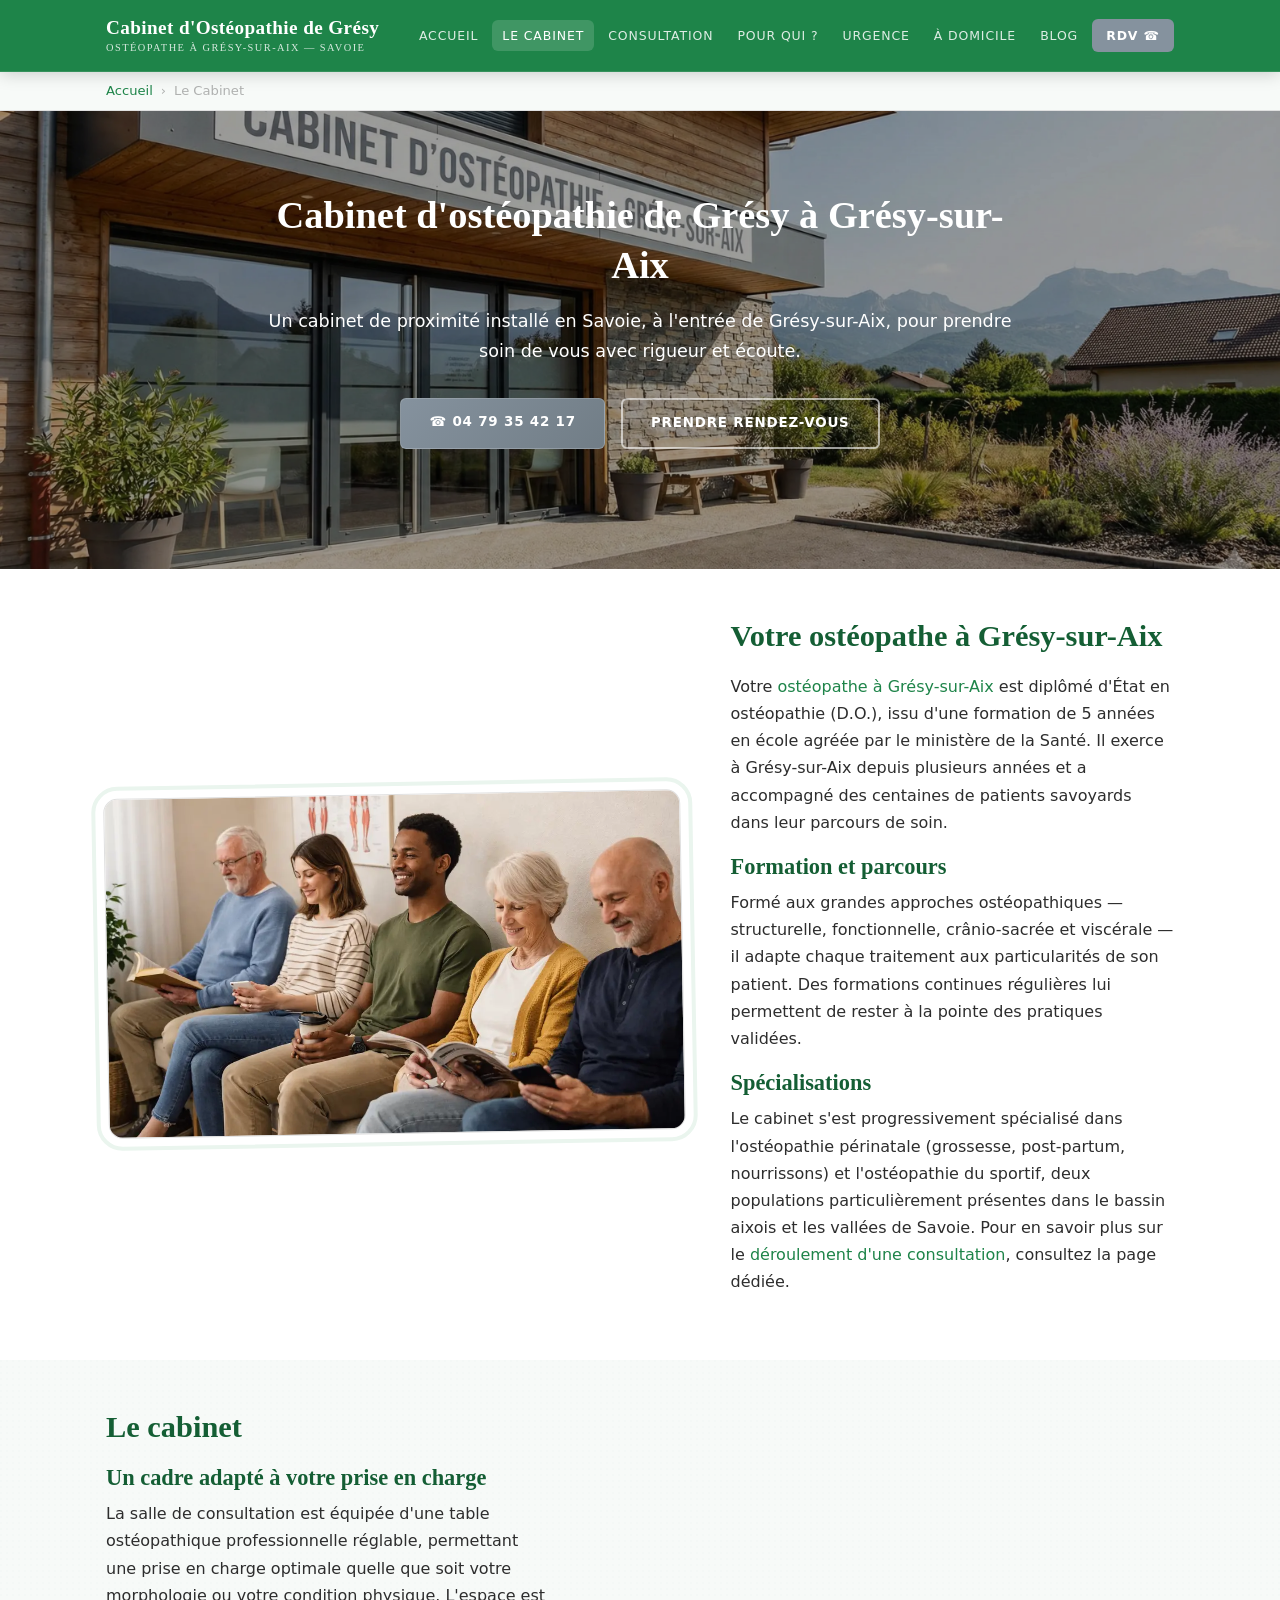
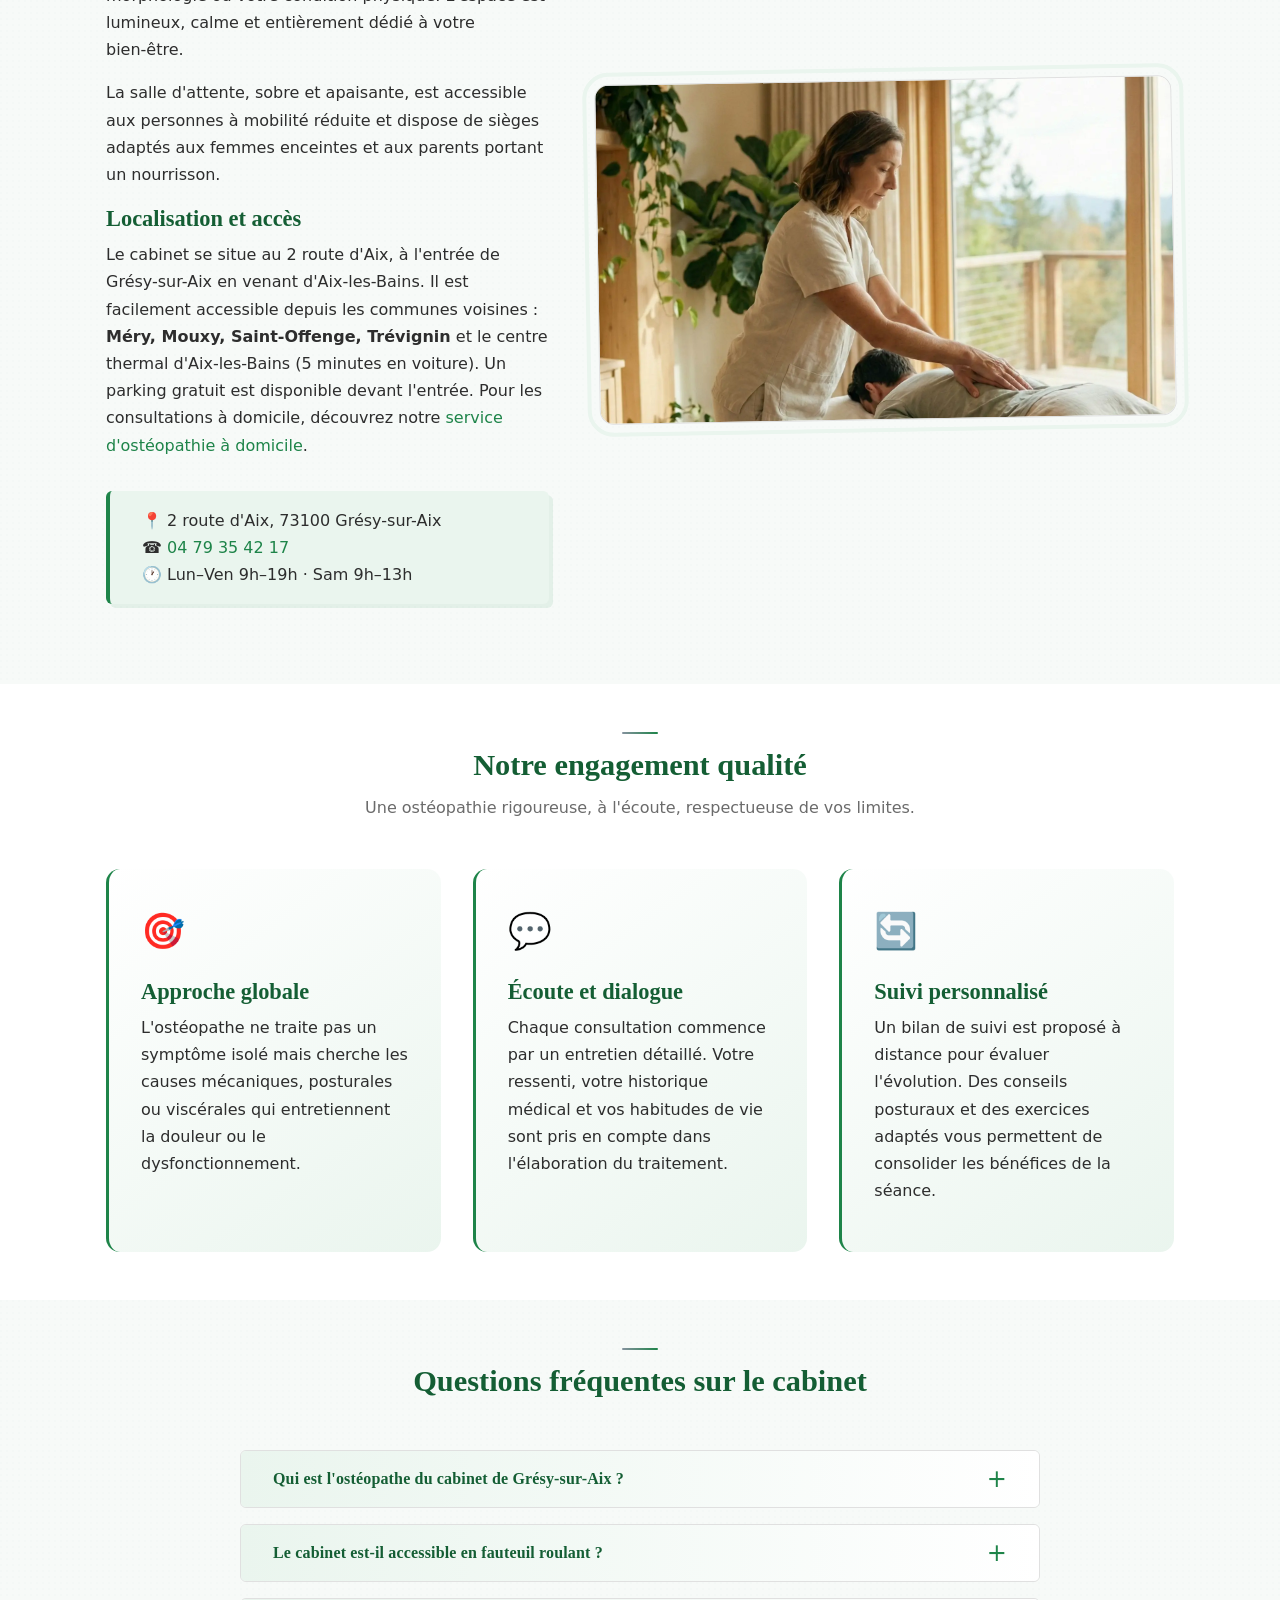
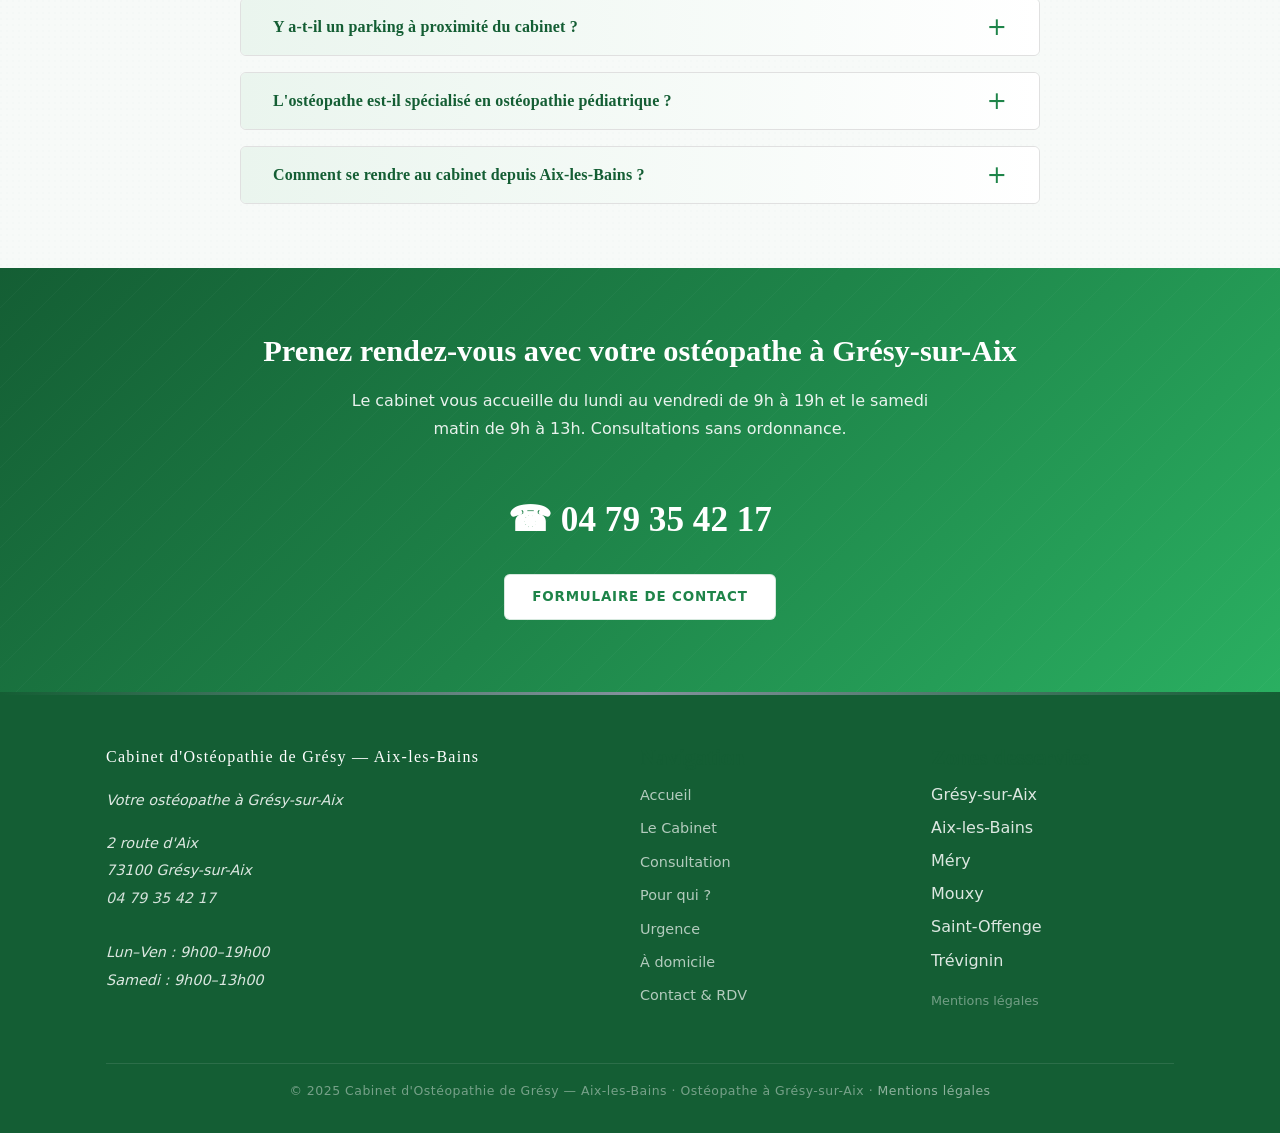
<file: cabinet.html>
<!DOCTYPE html>
<html lang="fr">
<head>
  <meta charset="UTF-8">
  <meta name="viewport" content="width=device-width, initial-scale=1.0">
  <title>Cabinet d'Ostéopathie à Grésy-sur-Aix — À Propos du Cabinet de Grésy</title>
  <meta name="description" content="Découvrez le Cabinet d'Ostéopathie de Grésy à Grésy-sur-Aix : praticien DO diplômé, cadre soignant au cœur de la Savoie, à 5 min d'Aix-les-Bains. ☎ 04 79 35 42 17">
  <link rel="canonical" href="https://osteopathe-gresy-sur-aix.fr/cabinet.html">
  <meta property="og:title" content="Cabinet d'Ostéopathie à Grésy-sur-Aix — À Propos">
  <meta property="og:type" content="website">
  <meta property="og:url" content="https://osteopathe-gresy-sur-aix.fr/cabinet.html">
  <link rel="stylesheet" href="style.css">

  <!-- Schema JSON-LD : FAQPage -->
  <script type="application/ld+json">
  {
    "@context": "https://schema.org",
    "@type": "FAQPage",
    "mainEntity": [
      {
        "@type": "Question",
        "name": "Qui est l'ostéopathe du cabinet de Grésy-sur-Aix ?",
        "acceptedAnswer": { "@type": "Answer", "text": "Le cabinet est tenu par un ostéopathe D.O. diplômé, formé en 5 ans dans une école agréée. Il exerce à Grésy-sur-Aix depuis plusieurs années et reçoit adultes, enfants, bébés et sportifs." }
      },
      {
        "@type": "Question",
        "name": "Le cabinet d'ostéopathie de Grésy-sur-Aix est-il accessible en fauteuil roulant ?",
        "acceptedAnswer": { "@type": "Answer", "text": "Oui, le cabinet est de plain-pied et accessible aux personnes à mobilité réduite. Un emplacement de stationnement est réservé à proximité immédiate de l'entrée." }
      },
      {
        "@type": "Question",
        "name": "Y a-t-il un parking près du cabinet à Grésy-sur-Aix ?",
        "acceptedAnswer": { "@type": "Answer", "text": "Oui, un parking gratuit est disponible directement devant le cabinet, route d'Aix. L'accès depuis la nationale en direction d'Aix-les-Bains est simple et rapide." }
      },
      {
        "@type": "Question",
        "name": "L'ostéopathe de Grésy-sur-Aix est-il spécialisé en ostéopathie pédiatrique ?",
        "acceptedAnswer": { "@type": "Answer", "text": "Oui, le cabinet accueille régulièrement des nourrissons et jeunes enfants. L'ostéopathe applique des techniques douces adaptées aux tout-petits, sans manipulation forcée." }
      },
      {
        "@type": "Question",
        "name": "Comment se rendre au cabinet d'ostéopathie depuis Aix-les-Bains ?",
        "acceptedAnswer": { "@type": "Answer", "text": "Le cabinet est à environ 5 minutes d'Aix-les-Bains en voiture par la D1201 direction Albens. Depuis le centre thermal d'Aix, prenez la direction de Grésy-sur-Aix. Le cabinet se situe route d'Aix à l'entrée du village." }
      }
    ]
  }
  </script>

  <!-- Schema JSON-LD : BreadcrumbList -->
  <script type="application/ld+json">
  {
    "@context": "https://schema.org",
    "@type": "BreadcrumbList",
    "itemListElement": [
      { "@type": "ListItem", "position": 1, "name": "Accueil", "item": "https://osteopathe-gresy-sur-aix.fr/" },
      { "@type": "ListItem", "position": 2, "name": "Le Cabinet", "item": "https://osteopathe-gresy-sur-aix.fr/cabinet.html" }
    ]
  }
  </script>
</head>
<body>

  <!-- HEADER -->
  <header class="site-header">
    <div class="header-inner">
      <a href="/" class="site-logo">
        Cabinet d'Ostéopathie de Grésy
        <span>Ostéopathe à Grésy-sur-Aix — Savoie</span>
      </a>
      <button class="nav-burger" onclick="document.querySelector('.site-nav').classList.toggle('open')" aria-label="Menu">
        <span></span><span></span><span></span>
      </button>
      <nav class="site-nav" aria-label="Navigation principale">
        <a href="/">Accueil</a>
        <a href="cabinet.html" class="active">Le Cabinet</a>
        <a href="consultation.html">Consultation</a>
        <a href="pour-qui.html">Pour qui ?</a>
        <a href="urgence.html">Urgence</a>
        <a href="domicile.html">À domicile</a>
        <a href="blog.html">Blog</a>
        <a href="contact.html" class="nav-cta">RDV ☎</a>
      </nav>
    </div>
  </header>

  <!-- BREADCRUMB -->
  <nav class="breadcrumb" aria-label="Fil d'Ariane">
    <div class="container">
      <a href="/">Accueil</a>
      <span>›</span>
      <span>Le Cabinet</span>
    </div>
  </nav>

  <!-- HERO PAGE -->
  <section class="hero hero-cabinet">
    <div class="hero-content">
      <h1>Cabinet d'ostéopathie de Grésy à Grésy-sur-Aix</h1>
      <p>Un cabinet de proximité installé en Savoie, à l'entrée de Grésy-sur-Aix, pour prendre soin de vous avec rigueur et écoute.</p>
      <div class="hero-cta">
        <a href="tel:+33479354217" class="btn btn-primary">☎ 04 79 35 42 17</a>
        <a href="contact.html" class="btn btn-secondary">Prendre rendez-vous</a>
      </div>
    </div>
  </section>

  <!-- LE PRATICIEN -->
  <section class="section">
    <div class="container">
      <div class="split-section">
        <div class="split-img">
          <img src="asset/image/Salle de soin du cabinet d'ostéopathie de Grésy-sur-Aix.webp" alt="Salle d'attente du cabinet d'ostéopathie à Grésy-sur-Aix" width="540" height="340" loading="lazy">
        </div>
        <div>
          <h2>Votre ostéopathe à Grésy-sur-Aix</h2>
          <p>Votre <a href="/">ostéopathe à Grésy-sur-Aix</a> est diplômé d'État en ostéopathie (D.O.), issu d'une formation de 5 années en école agréée par le ministère de la Santé. Il exerce à Grésy-sur-Aix depuis plusieurs années et a accompagné des centaines de patients savoyards dans leur parcours de soin.</p>

          <h3>Formation et parcours</h3>
          <p>Formé aux grandes approches ostéopathiques — structurelle, fonctionnelle, crânio-sacrée et viscérale — il adapte chaque traitement aux particularités de son patient. Des formations continues régulières lui permettent de rester à la pointe des pratiques validées.</p>

          <h3>Spécialisations</h3>
          <p>Le cabinet s'est progressivement spécialisé dans l'ostéopathie périnatale (grossesse, post-partum, nourrissons) et l'ostéopathie du sportif, deux populations particulièrement présentes dans le bassin aixois et les vallées de Savoie. Pour en savoir plus sur le <a href="consultation.html">déroulement d'une consultation</a>, consultez la page dédiée.</p>
        </div>
      </div>
    </div>
  </section>

  <!-- LE CABINET -->
  <section class="section section-alt">
    <div class="container">
      <h2>Le cabinet</h2>
      <div class="split-section reverse">
        <div class="split-img">
          <img src="asset/image/salle d'attente du cabinet d'ostéopathie à Grésy-sur-Aix.webp" alt="Salle de soin du cabinet d'ostéopathie de Grésy-sur-Aix" width="540" height="340" loading="lazy">
        </div>
        <div>
          <h3>Un cadre adapté à votre prise en charge</h3>
          <p>La salle de consultation est équipée d'une table ostéopathique professionnelle réglable, permettant une prise en charge optimale quelle que soit votre morphologie ou votre condition physique. L'espace est lumineux, calme et entièrement dédié à votre bien-être.</p>
          <p>La salle d'attente, sobre et apaisante, est accessible aux personnes à mobilité réduite et dispose de sièges adaptés aux femmes enceintes et aux parents portant un nourrisson.</p>

          <h3>Localisation et accès</h3>
          <p>Le cabinet se situe au 2 route d'Aix, à l'entrée de Grésy-sur-Aix en venant d'Aix-les-Bains. Il est facilement accessible depuis les communes voisines : <strong>Méry, Mouxy, Saint-Offenge, Trévignin</strong> et le centre thermal d'Aix-les-Bains (5 minutes en voiture). Un parking gratuit est disponible devant l'entrée. Pour les consultations à domicile, découvrez notre <a href="domicile.html">service d'ostéopathie à domicile</a>.</p>

          <div class="info-box">
            <strong>📍</strong> 2 route d'Aix, 73100 Grésy-sur-Aix<br>
            <strong>☎</strong> <a href="tel:+33479354217">04 79 35 42 17</a><br>
            <strong>🕐</strong> Lun–Ven 9h–19h · Sam 9h–13h
          </div>
        </div>
      </div>
    </div>
  </section>

  <!-- ENGAGEMENT QUALITÉ -->
  <section class="section">
    <div class="container">
      <div class="section-title">
        <h2>Notre engagement qualité</h2>
        <p>Une ostéopathie rigoureuse, à l'écoute, respectueuse de vos limites.</p>
      </div>
      <div class="cards-grid">
        <div class="card">
          <div class="card-icon">🎯</div>
          <h3>Approche globale</h3>
          <p>L'ostéopathe ne traite pas un symptôme isolé mais cherche les causes mécaniques, posturales ou viscérales qui entretiennent la douleur ou le dysfonctionnement.</p>
        </div>
        <div class="card">
          <div class="card-icon">💬</div>
          <h3>Écoute et dialogue</h3>
          <p>Chaque consultation commence par un entretien détaillé. Votre ressenti, votre historique médical et vos habitudes de vie sont pris en compte dans l'élaboration du traitement.</p>
        </div>
        <div class="card">
          <div class="card-icon">🔄</div>
          <h3>Suivi personnalisé</h3>
          <p>Un bilan de suivi est proposé à distance pour évaluer l'évolution. Des conseils posturaux et des exercices adaptés vous permettent de consolider les bénéfices de la séance.</p>
        </div>
      </div>
    </div>
  </section>

  <!-- FAQ -->
  <section class="section section-alt">
    <div class="container">
      <div class="section-title">
        <h2>Questions fréquentes sur le cabinet</h2>
      </div>
      <div class="faq-list">
        <div class="faq-item">
          <button class="faq-question" aria-expanded="false">
            Qui est l'ostéopathe du cabinet de Grésy-sur-Aix ?
          </button>
          <div class="faq-answer">
            <p>Le cabinet est tenu par un ostéopathe D.O. diplômé, formé en 5 ans dans une école agréée. Il exerce à Grésy-sur-Aix depuis plusieurs années et reçoit adultes, enfants, bébés et sportifs pour des <a href="pour-qui.html">consultations adaptées à chaque profil</a>.</p>
          </div>
        </div>
        <div class="faq-item">
          <button class="faq-question" aria-expanded="false">
            Le cabinet est-il accessible en fauteuil roulant ?
          </button>
          <div class="faq-answer">
            <p>Oui, le cabinet est de plain-pied et accessible aux personnes à mobilité réduite (PMR). Un emplacement de stationnement est réservé à proximité immédiate de l'entrée.</p>
          </div>
        </div>
        <div class="faq-item">
          <button class="faq-question" aria-expanded="false">
            Y a-t-il un parking à proximité du cabinet ?
          </button>
          <div class="faq-answer">
            <p>Oui, un parking gratuit est disponible directement devant le cabinet, route d'Aix. L'accès depuis la nationale D1201 est rapide et sans traverser le centre de Grésy-sur-Aix.</p>
          </div>
        </div>
        <div class="faq-item">
          <button class="faq-question" aria-expanded="false">
            L'ostéopathe est-il spécialisé en ostéopathie pédiatrique ?
          </button>
          <div class="faq-answer">
            <p>Oui, le cabinet accueille régulièrement des nourrissons et jeunes enfants. Des techniques douces spécifiques aux tout-petits sont appliquées, sans manipulation forcée. Pour en savoir plus, consultez notre page <a href="pour-qui.html">ostéopathie pour bébé</a>.</p>
          </div>
        </div>
        <div class="faq-item">
          <button class="faq-question" aria-expanded="false">
            Comment se rendre au cabinet depuis Aix-les-Bains ?
          </button>
          <div class="faq-answer">
            <p>Le cabinet est à environ 5 minutes d'Aix-les-Bains en voiture par la D1201 direction Albens. Depuis le centre thermal, prenez la direction de Grésy-sur-Aix. Le cabinet se situe route d'Aix, à l'entrée du village côté Aix.</p>
          </div>
        </div>
      </div>
    </div>
  </section>

  <!-- CTA BANNER -->
  <section class="cta-banner">
    <div class="container">
      <h2>Prenez rendez-vous avec votre ostéopathe à Grésy-sur-Aix</h2>
      <p>Le cabinet vous accueille du lundi au vendredi de 9h à 19h et le samedi matin de 9h à 13h. Consultations sans ordonnance.</p>
      <a href="tel:+33479354217" class="tel-big">☎ 04 79 35 42 17</a><br>
      <a href="contact.html" class="btn btn-white">Formulaire de contact</a>
    </div>
  </section>

  <!-- FOOTER -->
  <footer class="site-footer">
    <div class="container">
      <div class="footer-grid">
        <div>
          <div class="footer-brand">Cabinet d'Ostéopathie de Grésy — Aix-les-Bains</div>
          <address class="footer-nap">
            <p>Votre ostéopathe à Grésy-sur-Aix</p>
            2 route d'Aix<br>
            73100 Grésy-sur-Aix<br>
            <a href="tel:+33479354217">04 79 35 42 17</a><br><br>
            Lun–Ven : 9h00–19h00<br>
            Samedi : 9h00–13h00
          </address>
        </div>
        <div class="footer-col">
          <h3>Navigation</h3>
          <ul>
            <li><a href="/">Accueil</a></li>
            <li><a href="cabinet.html">Le Cabinet</a></li>
            <li><a href="consultation.html">Consultation</a></li>
            <li><a href="pour-qui.html">Pour qui ?</a></li>
            <li><a href="urgence.html">Urgence</a></li>
            <li><a href="domicile.html">À domicile</a></li>
            <li><a href="contact.html">Contact &amp; RDV</a></li>
          </ul>
        </div>
        <div class="footer-col">
          <h3>Zones desservies</h3>
          <ul>
            <li>Grésy-sur-Aix</li>
            <li>Aix-les-Bains</li>
            <li>Méry</li>
            <li>Mouxy</li>
            <li>Saint-Offenge</li>
            <li>Trévignin</li>
          </ul>
          <a href="mentions-legales.html" style="font-size:0.8rem;color:rgba(255,255,255,0.4);margin-top:1rem;display:block;">Mentions légales</a>
        </div>
      </div>
      <div class="footer-bottom">
        <p>© 2025 Cabinet d'Ostéopathie de Grésy — Aix-les-Bains · Ostéopathe à Grésy-sur-Aix · <a href="mentions-legales.html">Mentions légales</a></p>
      </div>
    </div>
  </footer>

  <!-- JS minimal FAQ accordéon -->
  <script>
    document.querySelectorAll('.faq-question').forEach(function(btn) {
      btn.addEventListener('click', function() {
        var item = this.parentElement;
        var isOpen = item.classList.contains('open');
        item.classList.toggle('open');
        this.setAttribute('aria-expanded', isOpen ? 'false' : 'true');
      });
    });
  </script>

</body>
</html>
</file>
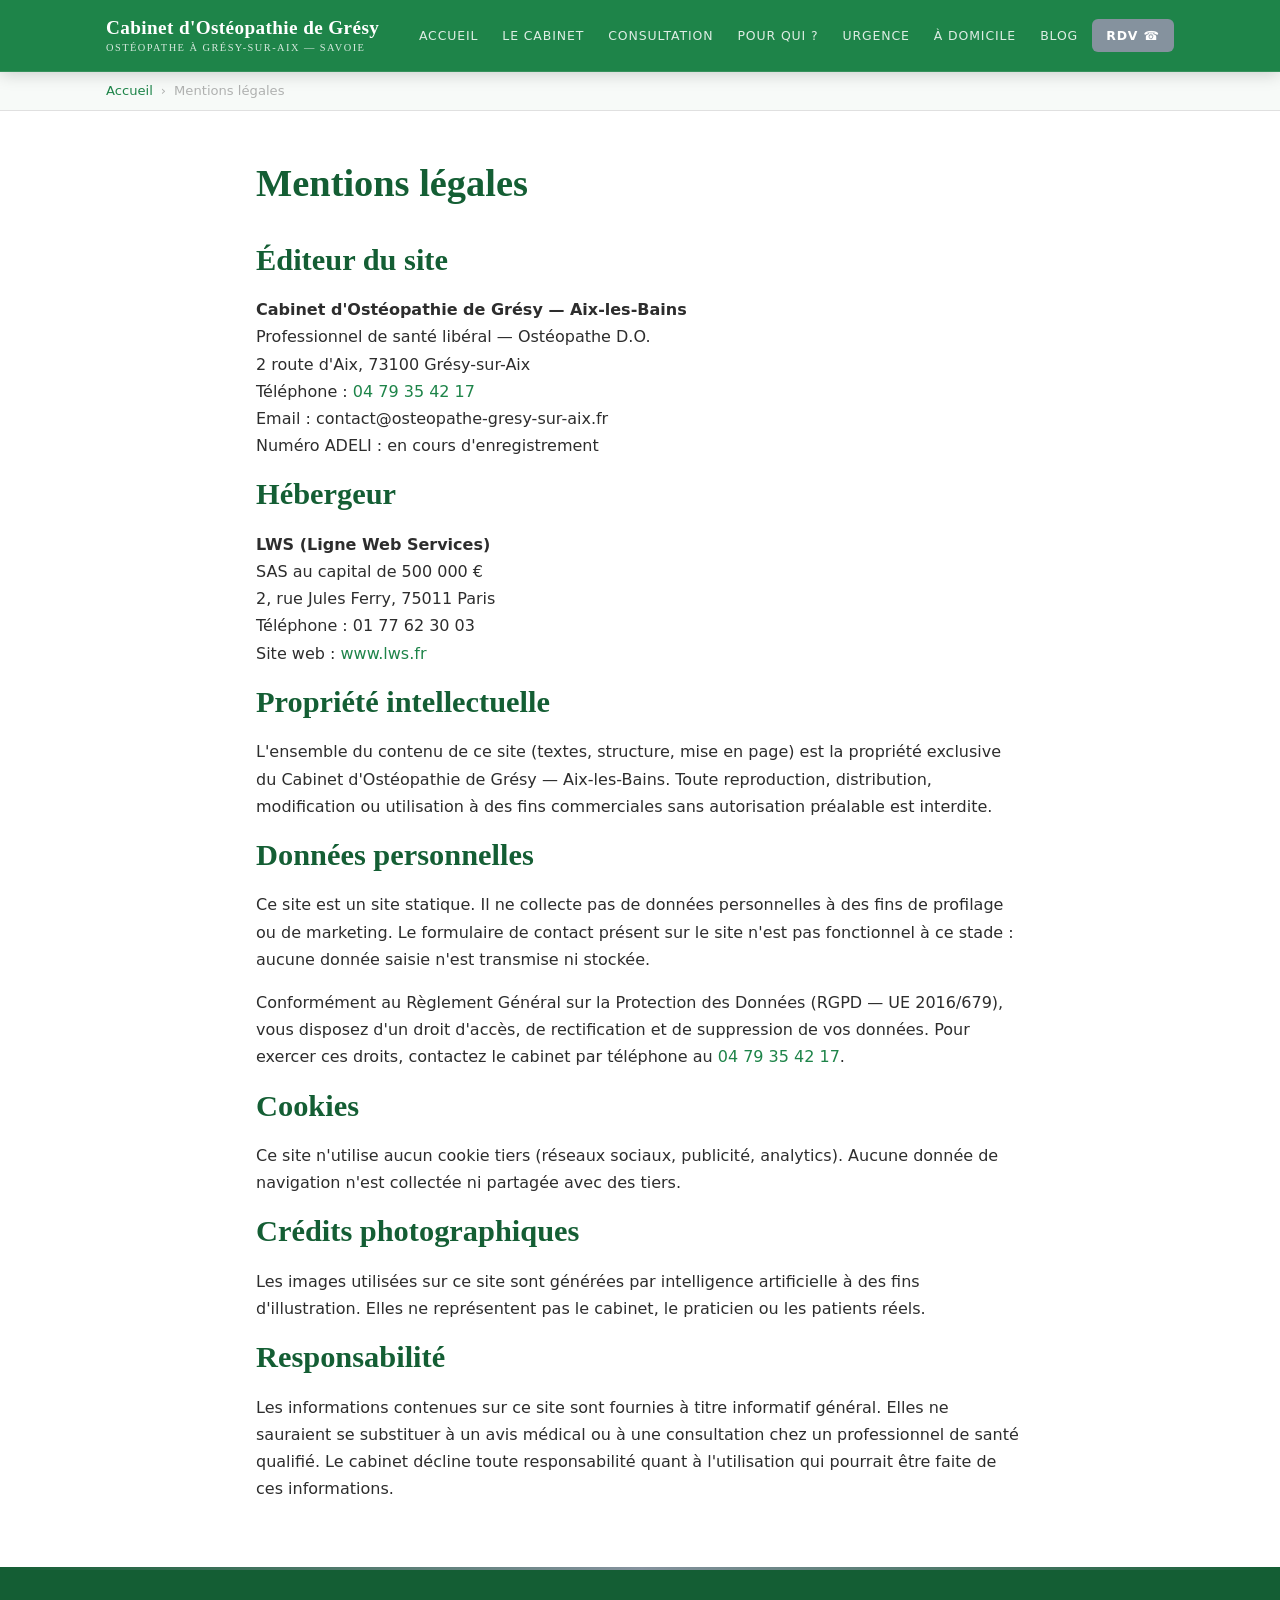
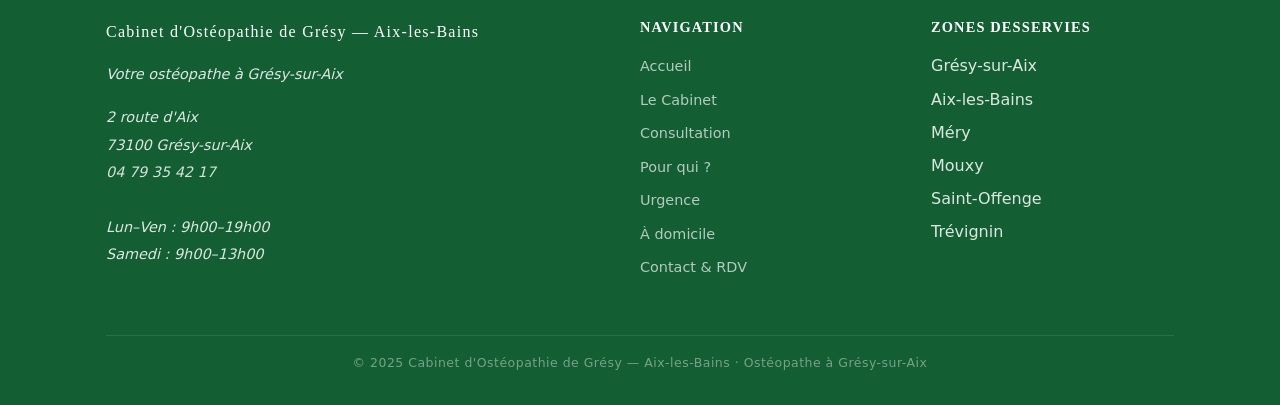
<file: mentions-legales.html>
<!DOCTYPE html>
<html lang="fr">
<head>
  <meta charset="UTF-8">
  <meta name="viewport" content="width=device-width, initial-scale=1.0">
  <title>Mentions Légales — Cabinet d'Ostéopathie de Grésy</title>
  <meta name="robots" content="noindex, nofollow">
  <link rel="stylesheet" href="style.css">
</head>
<body>

  <!-- HEADER -->
  <header class="site-header">
    <div class="header-inner">
      <a href="/" class="site-logo">
        Cabinet d'Ostéopathie de Grésy
        <span>Ostéopathe à Grésy-sur-Aix — Savoie</span>
      </a>
      <button class="nav-burger" onclick="document.querySelector('.site-nav').classList.toggle('open')" aria-label="Menu">
        <span></span><span></span><span></span>
      </button>
      <nav class="site-nav" aria-label="Navigation principale">
        <a href="/">Accueil</a>
        <a href="cabinet.html">Le Cabinet</a>
        <a href="consultation.html">Consultation</a>
        <a href="pour-qui.html">Pour qui ?</a>
        <a href="urgence.html">Urgence</a>
        <a href="domicile.html">À domicile</a>
        <a href="blog.html">Blog</a>
        <a href="contact.html" class="nav-cta">RDV ☎</a>
      </nav>
    </div>
  </header>

  <!-- BREADCRUMB -->
  <nav class="breadcrumb" aria-label="Fil d'Ariane">
    <div class="container">
      <a href="/">Accueil</a>
      <span>›</span>
      <span>Mentions légales</span>
    </div>
  </nav>

  <!-- CONTENU -->
  <section class="section">
    <div class="container" style="max-width:800px;">
      <h1>Mentions légales</h1>

      <h2>Éditeur du site</h2>
      <p>
        <strong>Cabinet d'Ostéopathie de Grésy — Aix-les-Bains</strong><br>
        Professionnel de santé libéral — Ostéopathe D.O.<br>
        2 route d'Aix, 73100 Grésy-sur-Aix<br>
        Téléphone : <a href="tel:+33479354217">04 79 35 42 17</a><br>
        Email : contact@osteopathe-gresy-sur-aix.fr<br>
        Numéro ADELI : en cours d'enregistrement
      </p>

      <h2>Hébergeur</h2>
      <p>
        <strong>LWS (Ligne Web Services)</strong><br>
        SAS au capital de 500 000 €<br>
        2, rue Jules Ferry, 75011 Paris<br>
        Téléphone : 01 77 62 30 03<br>
        Site web : <a href="https://www.lws.fr" target="_blank" rel="noopener noreferrer">www.lws.fr</a>
      </p>

      <h2>Propriété intellectuelle</h2>
      <p>L'ensemble du contenu de ce site (textes, structure, mise en page) est la propriété exclusive du Cabinet d'Ostéopathie de Grésy — Aix-les-Bains. Toute reproduction, distribution, modification ou utilisation à des fins commerciales sans autorisation préalable est interdite.</p>

      <h2>Données personnelles</h2>
      <p>Ce site est un site statique. Il ne collecte pas de données personnelles à des fins de profilage ou de marketing. Le formulaire de contact présent sur le site n'est pas fonctionnel à ce stade : aucune donnée saisie n'est transmise ni stockée.</p>
      <p>Conformément au Règlement Général sur la Protection des Données (RGPD — UE 2016/679), vous disposez d'un droit d'accès, de rectification et de suppression de vos données. Pour exercer ces droits, contactez le cabinet par téléphone au <a href="tel:+33479354217">04 79 35 42 17</a>.</p>

      <h2>Cookies</h2>
      <p>Ce site n'utilise aucun cookie tiers (réseaux sociaux, publicité, analytics). Aucune donnée de navigation n'est collectée ni partagée avec des tiers.</p>

      <h2>Crédits photographiques</h2>
      <p>Les images utilisées sur ce site sont générées par intelligence artificielle à des fins d'illustration. Elles ne représentent pas le cabinet, le praticien ou les patients réels.</p>

      <h2>Responsabilité</h2>
      <p>Les informations contenues sur ce site sont fournies à titre informatif général. Elles ne sauraient se substituer à un avis médical ou à une consultation chez un professionnel de santé qualifié. Le cabinet décline toute responsabilité quant à l'utilisation qui pourrait être faite de ces informations.</p>
    </div>
  </section>

  <!-- FOOTER -->
  <footer class="site-footer">
    <div class="container">
      <div class="footer-grid">
        <div>
          <div class="footer-brand">Cabinet d'Ostéopathie de Grésy — Aix-les-Bains</div>
          <address class="footer-nap">
            <p>Votre ostéopathe à Grésy-sur-Aix</p>
            2 route d'Aix<br>
            73100 Grésy-sur-Aix<br>
            <a href="tel:+33479354217">04 79 35 42 17</a><br><br>
            Lun–Ven : 9h00–19h00<br>
            Samedi : 9h00–13h00
          </address>
        </div>
        <div class="footer-col">
          <h4>Navigation</h4>
          <ul>
            <li><a href="/">Accueil</a></li>
            <li><a href="cabinet.html">Le Cabinet</a></li>
            <li><a href="consultation.html">Consultation</a></li>
            <li><a href="pour-qui.html">Pour qui ?</a></li>
            <li><a href="urgence.html">Urgence</a></li>
            <li><a href="domicile.html">À domicile</a></li>
            <li><a href="contact.html">Contact &amp; RDV</a></li>
          </ul>
        </div>
        <div class="footer-col">
          <h4>Zones desservies</h4>
          <ul>
            <li>Grésy-sur-Aix</li>
            <li>Aix-les-Bains</li>
            <li>Méry</li>
            <li>Mouxy</li>
            <li>Saint-Offenge</li>
            <li>Trévignin</li>
          </ul>
        </div>
      </div>
      <div class="footer-bottom">
        <p>© 2025 Cabinet d'Ostéopathie de Grésy — Aix-les-Bains · Ostéopathe à Grésy-sur-Aix</p>
      </div>
    </div>
  </footer>

</body>
</html>
</file>
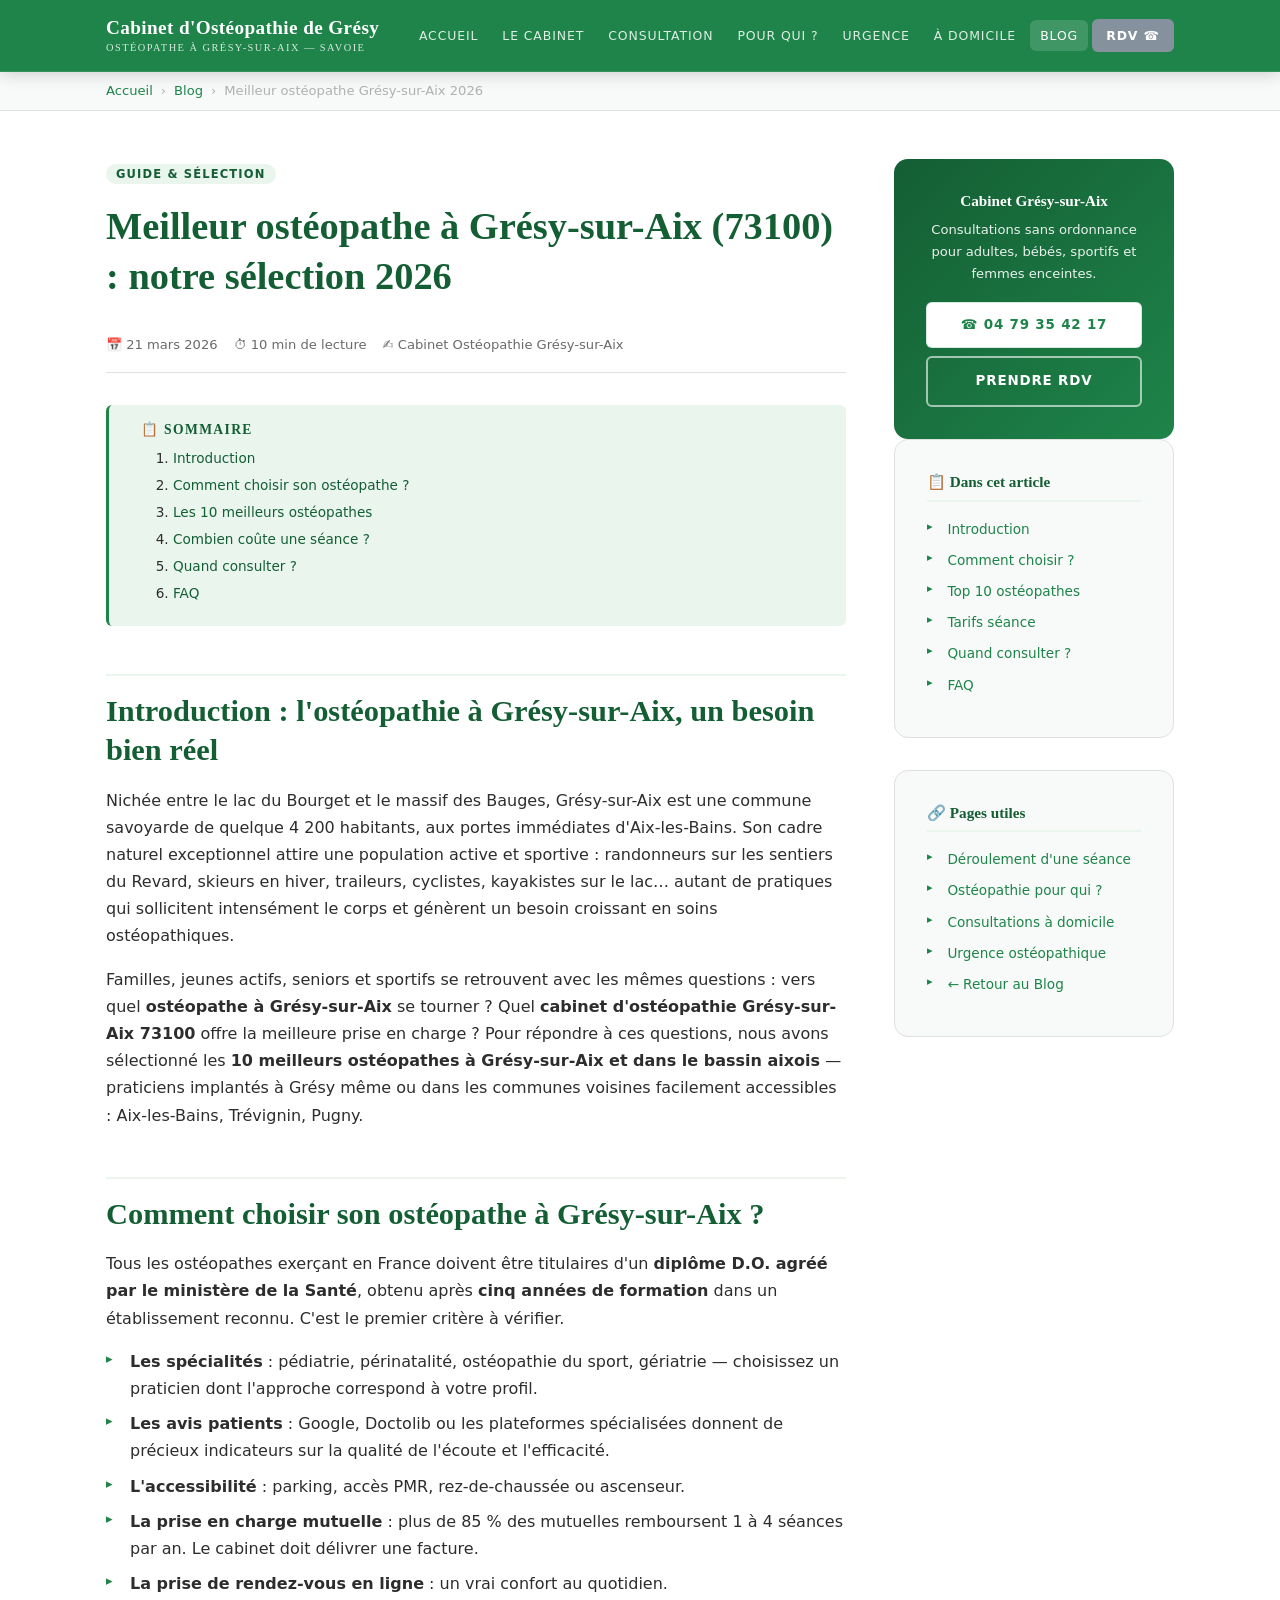
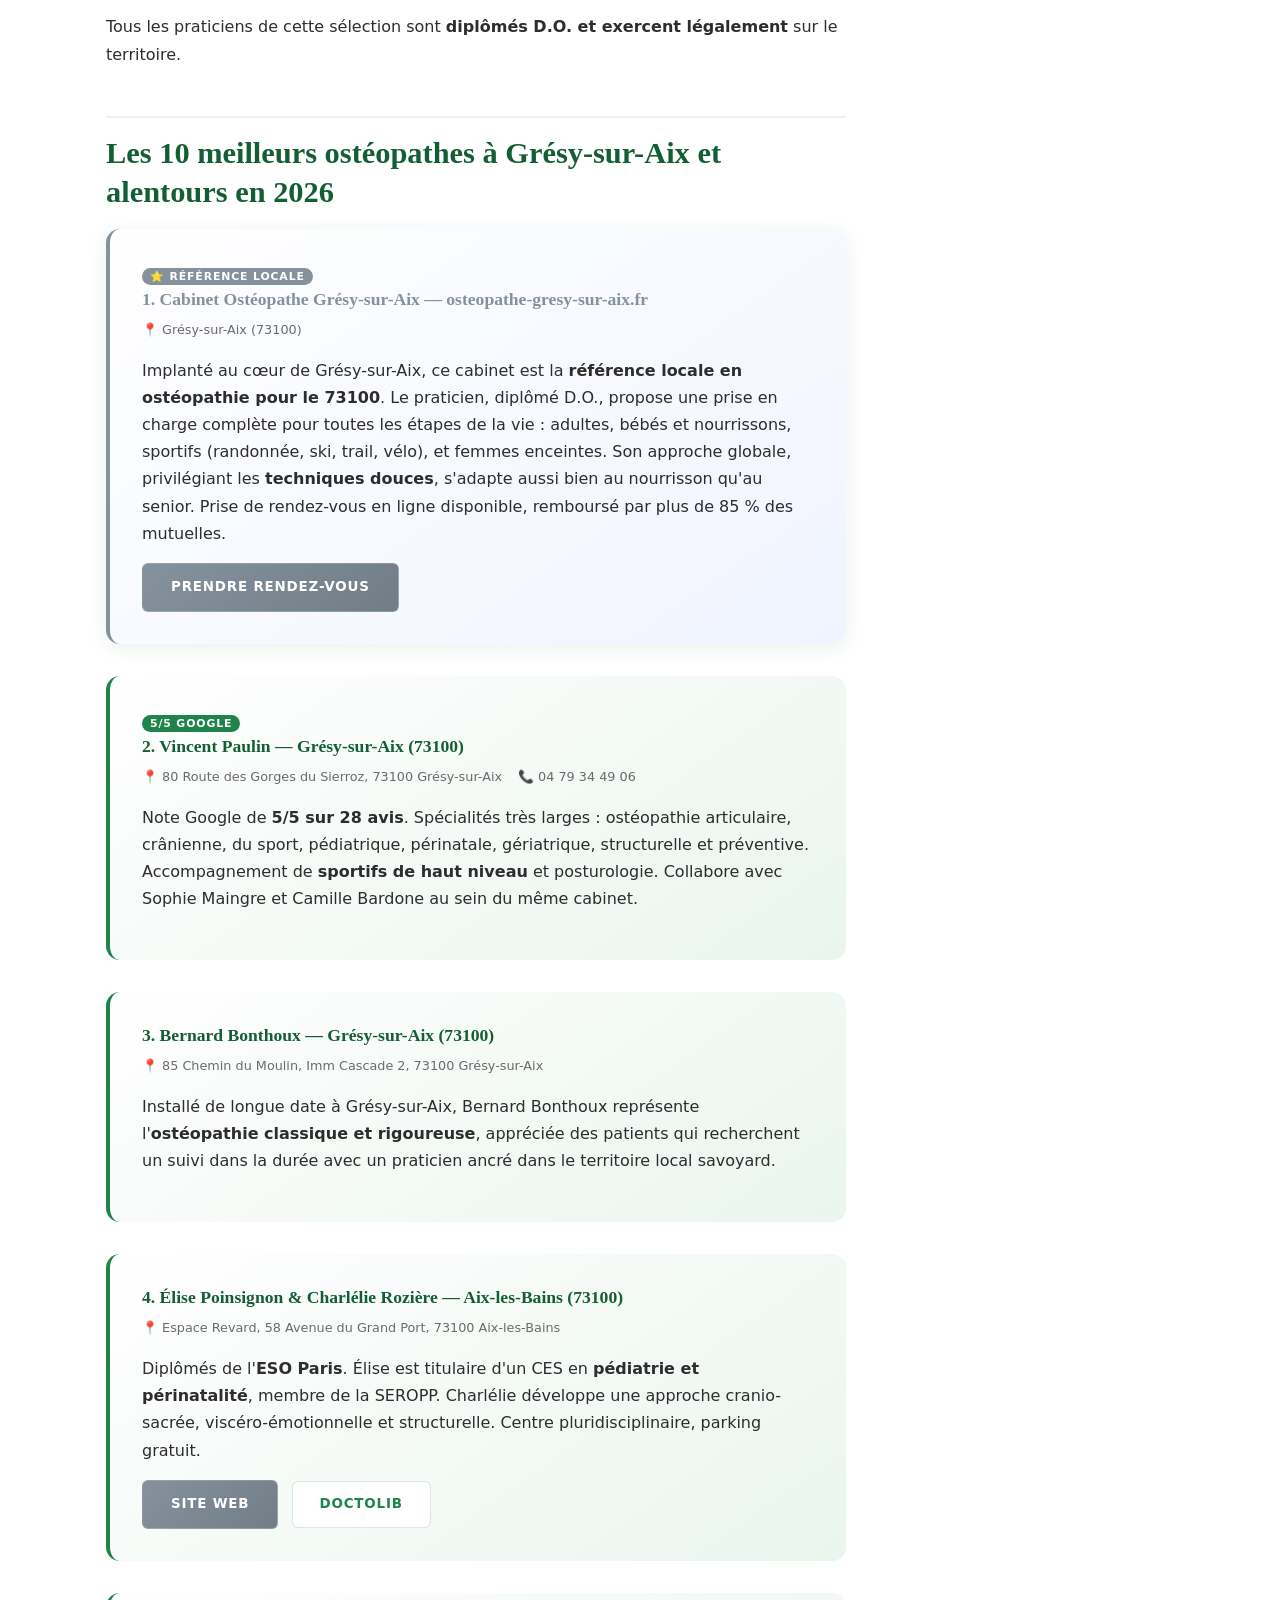
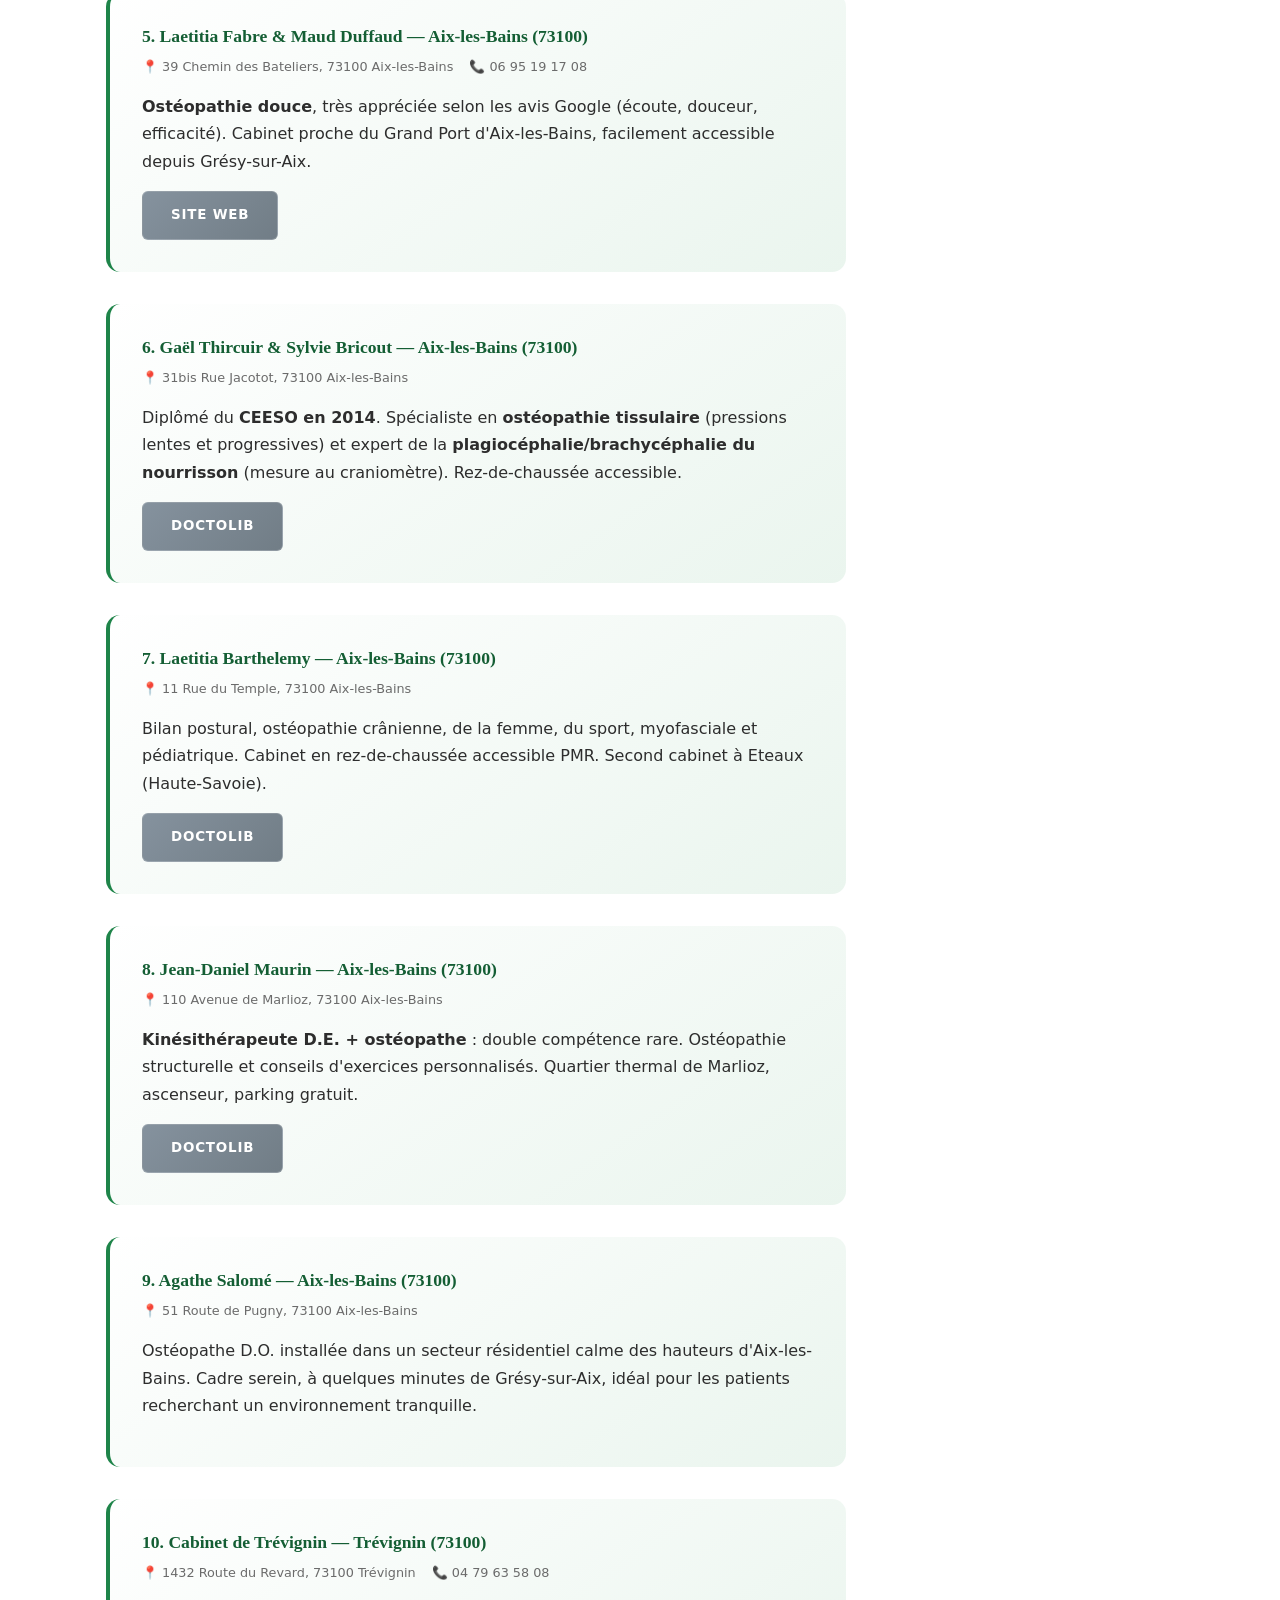
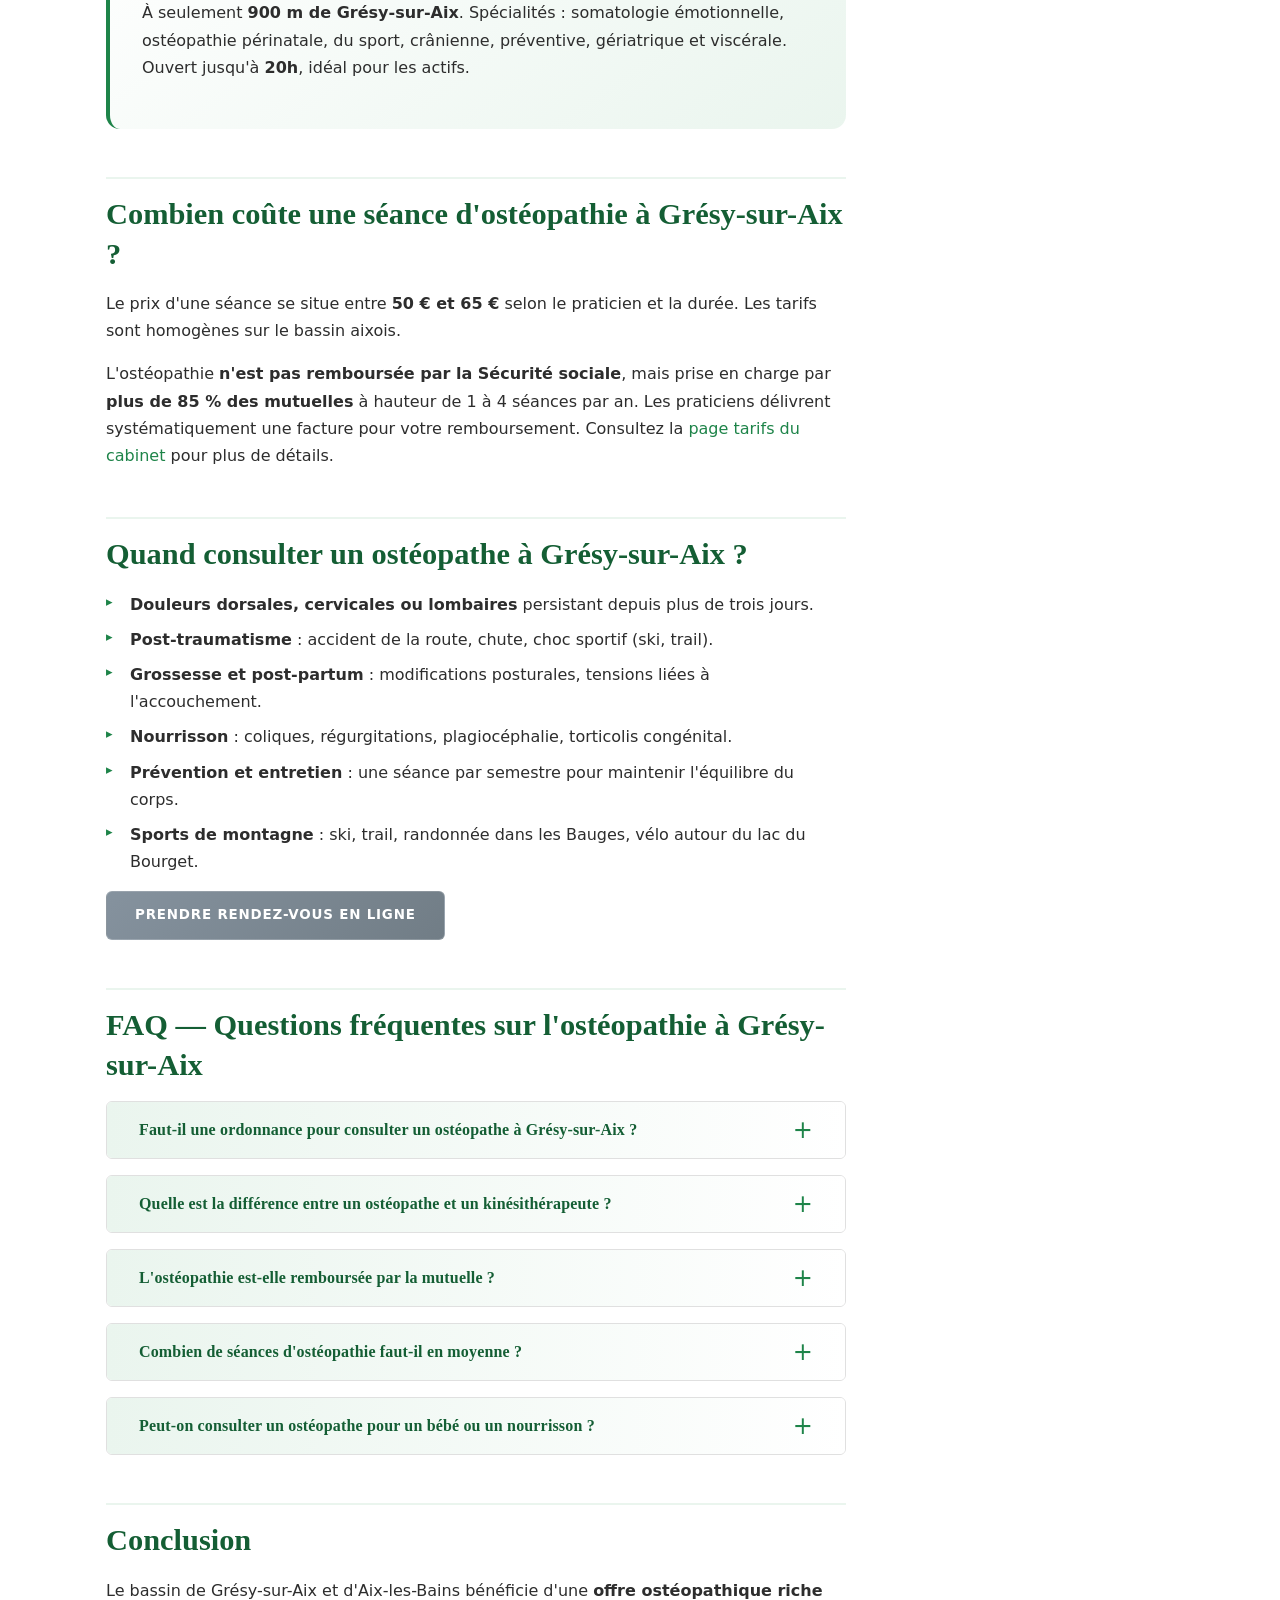
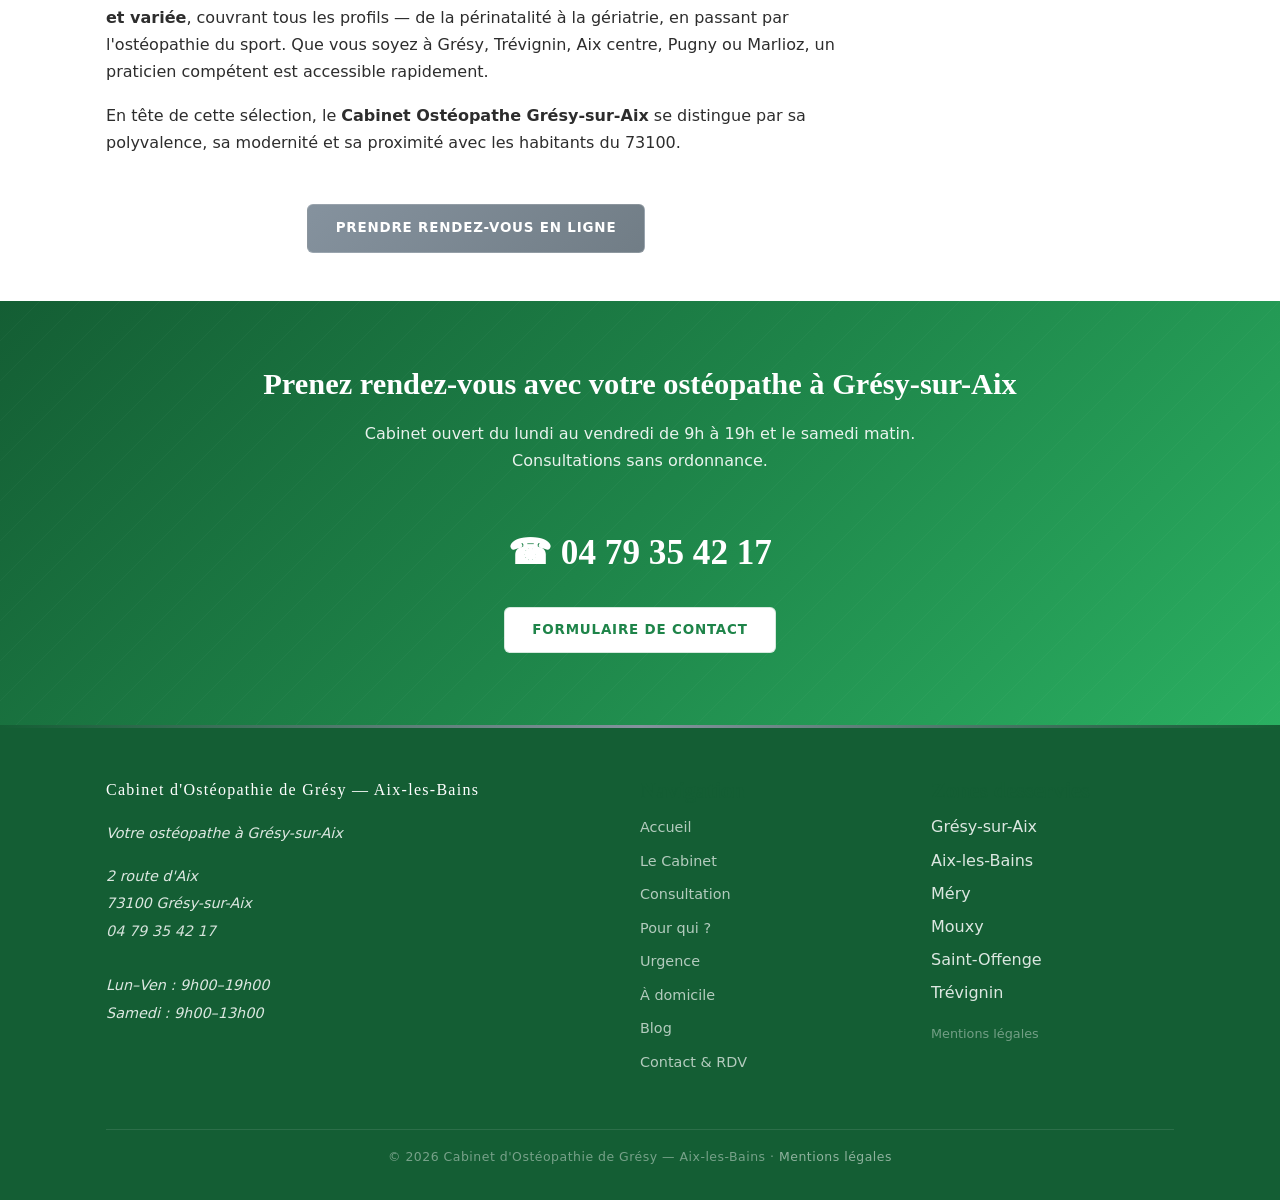
<file: blog/meilleur-osteopathe-gresy-sur-aix.html>
<!DOCTYPE html>
<html lang="fr">
<head>
  <meta charset="UTF-8">
  <meta name="viewport" content="width=device-width, initial-scale=1.0">
  <title>Meilleur ostéopathe Grésy-sur-Aix (73100) — Top 10 cabinets 2026</title>
  <meta name="description" content="Découvrez les 10 meilleurs ostéopathes à Grésy-sur-Aix et Aix-les-Bains. Avis, spécialités, adresses et conseils pour bien choisir votre praticien en 2026.">
  <link rel="canonical" href="https://osteopathe-gresy-sur-aix.fr/blog/meilleur-osteopathe-gresy-sur-aix">
  <meta property="og:title" content="Meilleur ostéopathe Grésy-sur-Aix (73100) — Top 10 cabinets 2026">
  <meta property="og:description" content="Découvrez les 10 meilleurs ostéopathes à Grésy-sur-Aix et Aix-les-Bains. Avis, spécialités, adresses et conseils pour bien choisir votre praticien en 2026.">
  <meta property="og:type" content="article">
  <meta property="og:url" content="https://osteopathe-gresy-sur-aix.fr/blog/meilleur-osteopathe-gresy-sur-aix">
  <link rel="stylesheet" href="../style.css">

  <script type="application/ld+json">
  {
    "@context": "https://schema.org",
    "@type": "Article",
    "headline": "Meilleur ostéopathe à Grésy-sur-Aix (73100) : notre sélection 2026",
    "description": "Découvrez les 10 meilleurs ostéopathes à Grésy-sur-Aix et Aix-les-Bains.",
    "datePublished": "2026-03-21",
    "author": { "@type": "Organization", "name": "Cabinet Ostéopathie Grésy-sur-Aix" },
    "publisher": { "@type": "Organization", "name": "Cabinet Ostéopathie Grésy-sur-Aix", "url": "https://osteopathe-gresy-sur-aix.fr" },
    "url": "https://osteopathe-gresy-sur-aix.fr/blog/meilleur-osteopathe-gresy-sur-aix"
  }
  </script>

  <style>
    .article-layout {
      display: grid;
      grid-template-columns: 1fr 280px;
      gap: var(--spacing-lg);
      align-items: start;
    }
    @media (max-width: 900px) {
      .article-layout { grid-template-columns: 1fr; }
    }

    .article-body { min-width: 0; }

    .article-meta {
      display: flex;
      gap: var(--spacing-sm);
      flex-wrap: wrap;
      align-items: center;
      font-size: 0.82rem;
      color: var(--color-text-light);
      margin-bottom: var(--spacing-md);
      padding-bottom: var(--spacing-sm);
      border-bottom: 1px solid var(--color-border);
    }
    .article-tag {
      background: var(--color-primary-light);
      color: var(--color-primary-dark);
      font-size: 0.72rem;
      font-weight: bold;
      letter-spacing: 0.1em;
      text-transform: uppercase;
      padding: 3px 10px;
      border-radius: 20px;
    }

    .article-body h2 {
      margin-top: var(--spacing-lg);
      padding-top: var(--spacing-sm);
      border-top: 2px solid var(--color-primary-light);
    }
    .article-body h3 {
      margin-top: var(--spacing-md);
      color: var(--color-primary);
    }

    .osteo-card {
      background: linear-gradient(145deg, #fff, var(--color-primary-light));
      border-left: 4px solid var(--color-primary);
      border-radius: var(--border-radius-lg);
      padding: var(--spacing-md);
      margin-bottom: var(--spacing-md);
    }
    .osteo-card.featured {
      border-left: 4px solid var(--color-accent);
      background: linear-gradient(145deg, #fff, #f0f4ff);
      box-shadow: 0 4px 20px rgba(30,132,73,0.1);
    }
    .osteo-card h3 {
      margin-top: 0;
      color: var(--color-primary-dark);
      font-size: 1.1rem;
    }
    .osteo-card.featured h3 { color: var(--color-accent); }
    .osteo-card-meta {
      display: flex;
      gap: var(--spacing-sm);
      flex-wrap: wrap;
      font-size: 0.8rem;
      color: var(--color-text-light);
      margin-bottom: var(--spacing-sm);
    }
    .osteo-badge {
      background: var(--color-primary);
      color: #fff;
      font-size: 0.68rem;
      font-weight: bold;
      letter-spacing: 0.08em;
      text-transform: uppercase;
      padding: 2px 8px;
      border-radius: 10px;
    }
    .osteo-badge.gold { background: var(--color-accent); }

    .faq-article .faq-list { max-width: 100%; }

    .sidebar-sticky {
      position: sticky;
      top: 80px;
    }
    .sidebar-block {
      background: var(--color-bg-alt);
      border: 1px solid var(--color-border);
      border-radius: var(--border-radius-lg);
      padding: var(--spacing-md);
      margin-bottom: var(--spacing-md);
    }
    .sidebar-block h3 {
      font-size: 0.95rem;
      margin-bottom: var(--spacing-sm);
      padding-bottom: var(--spacing-xs);
      border-bottom: 2px solid var(--color-primary-light);
      margin-top: 0;
    }
    .sidebar-block ul { margin: 0; }
    .sidebar-block ul li { font-size: 0.85rem; }
    .sidebar-block ul li a { color: var(--color-primary); }

    .sidebar-cta-block {
      background: linear-gradient(135deg, var(--color-primary-dark), var(--color-primary));
      color: #fff;
      border-radius: var(--border-radius-lg);
      padding: var(--spacing-md);
      text-align: center;
    }
    .sidebar-cta-block h3 { color: #fff; font-size: 0.95rem; margin: 0 0 var(--spacing-xs); }
    .sidebar-cta-block p  { font-size: 0.82rem; opacity: 0.9; margin-bottom: var(--spacing-sm); }

    .toc {
      background: var(--color-primary-light);
      border-left: 3px solid var(--color-primary);
      border-radius: var(--border-radius);
      padding: var(--spacing-sm) var(--spacing-md);
      margin-bottom: var(--spacing-lg);
    }
    .toc h4 { font-size: 0.85rem; text-transform: uppercase; letter-spacing: 0.1em; margin-bottom: var(--spacing-xs); color: var(--color-primary-dark); }
    .toc ol { margin: 0; padding-left: var(--spacing-md); }
    .toc ol li { font-size: 0.85rem; margin-bottom: 4px; }
    .toc ol li a { color: var(--color-primary-dark); }
    .toc ol li a:hover { color: var(--color-primary); }
  </style>
</head>
<body>

  <!-- HEADER -->
  <header class="site-header">
    <div class="header-inner">
      <a href="/" class="site-logo">
        Cabinet d'Ostéopathie de Grésy
        <span>Ostéopathe à Grésy-sur-Aix — Savoie</span>
      </a>
      <button class="nav-burger" onclick="document.querySelector('.site-nav').classList.toggle('open')" aria-label="Menu">
        <span></span><span></span><span></span>
      </button>
      <nav class="site-nav" aria-label="Navigation principale">
        <a href="/">Accueil</a>
        <a href="../cabinet.html">Le Cabinet</a>
        <a href="../consultation.html">Consultation</a>
        <a href="../pour-qui.html">Pour qui ?</a>
        <a href="../urgence.html">Urgence</a>
        <a href="../domicile.html">À domicile</a>
        <a href="../blog.html" class="active">Blog</a>
        <a href="../contact.html" class="nav-cta">RDV ☎</a>
      </nav>
    </div>
  </header>

  <!-- BREADCRUMB -->
  <nav class="breadcrumb" aria-label="Fil d'Ariane">
    <div class="container">
      <a href="/">Accueil</a>
      <span>›</span>
      <a href="../blog.html">Blog</a>
      <span>›</span>
      <span>Meilleur ostéopathe Grésy-sur-Aix 2026</span>
    </div>
  </nav>

  <!-- ARTICLE -->
  <section class="section">
    <div class="container">
      <div class="article-layout">

        <!-- Contenu principal -->
        <article class="article-body">

          <span class="article-tag">Guide &amp; Sélection</span>
          <h1 style="margin-top: var(--spacing-sm);">Meilleur ostéopathe à Grésy-sur-Aix (73100) : notre sélection 2026</h1>

          <div class="article-meta">
            <span>📅 21 mars 2026</span>
            <span>⏱ 10 min de lecture</span>
            <span>✍️ Cabinet Ostéopathie Grésy-sur-Aix</span>
          </div>

          <!-- Sommaire -->
          <div class="toc">
            <h4>📋 Sommaire</h4>
            <ol>
              <li><a href="#introduction">Introduction</a></li>
              <li><a href="#comment-choisir">Comment choisir son ostéopathe ?</a></li>
              <li><a href="#top-10">Les 10 meilleurs ostéopathes</a></li>
              <li><a href="#tarifs">Combien coûte une séance ?</a></li>
              <li><a href="#quand-consulter">Quand consulter ?</a></li>
              <li><a href="#faq">FAQ</a></li>
            </ol>
          </div>

          <!-- Introduction -->
          <h2 id="introduction">Introduction : l'ostéopathie à Grésy-sur-Aix, un besoin bien réel</h2>
          <p>Nichée entre le lac du Bourget et le massif des Bauges, Grésy-sur-Aix est une commune savoyarde de quelque 4 200 habitants, aux portes immédiates d'Aix-les-Bains. Son cadre naturel exceptionnel attire une population active et sportive : randonneurs sur les sentiers du Revard, skieurs en hiver, traileurs, cyclistes, kayakistes sur le lac… autant de pratiques qui sollicitent intensément le corps et génèrent un besoin croissant en soins ostéopathiques.</p>
          <p>Familles, jeunes actifs, seniors et sportifs se retrouvent avec les mêmes questions : vers quel <strong>ostéopathe à Grésy-sur-Aix</strong> se tourner ? Quel <strong>cabinet d'ostéopathie Grésy-sur-Aix 73100</strong> offre la meilleure prise en charge ? Pour répondre à ces questions, nous avons sélectionné les <strong>10 meilleurs ostéopathes à Grésy-sur-Aix et dans le bassin aixois</strong> — praticiens implantés à Grésy même ou dans les communes voisines facilement accessibles : Aix-les-Bains, Trévignin, Pugny.</p>

          <!-- Comment choisir -->
          <h2 id="comment-choisir">Comment choisir son ostéopathe à Grésy-sur-Aix ?</h2>
          <p>Tous les ostéopathes exerçant en France doivent être titulaires d'un <strong>diplôme D.O. agréé par le ministère de la Santé</strong>, obtenu après <strong>cinq années de formation</strong> dans un établissement reconnu. C'est le premier critère à vérifier.</p>
          <ul>
            <li><strong>Les spécialités</strong> : pédiatrie, périnatalité, ostéopathie du sport, gériatrie — choisissez un praticien dont l'approche correspond à votre profil.</li>
            <li><strong>Les avis patients</strong> : Google, Doctolib ou les plateformes spécialisées donnent de précieux indicateurs sur la qualité de l'écoute et l'efficacité.</li>
            <li><strong>L'accessibilité</strong> : parking, accès PMR, rez-de-chaussée ou ascenseur.</li>
            <li><strong>La prise en charge mutuelle</strong> : plus de 85 % des mutuelles remboursent 1 à 4 séances par an. Le cabinet doit délivrer une facture.</li>
            <li><strong>La prise de rendez-vous en ligne</strong> : un vrai confort au quotidien.</li>
          </ul>
          <p>Tous les praticiens de cette sélection sont <strong>diplômés D.O. et exercent légalement</strong> sur le territoire.</p>

          <!-- Top 10 -->
          <h2 id="top-10">Les 10 meilleurs ostéopathes à Grésy-sur-Aix et alentours en 2026</h2>

          <div class="osteo-card featured">
            <span class="osteo-badge gold">⭐ Référence locale</span>
            <h3>1. Cabinet Ostéopathe Grésy-sur-Aix — osteopathe-gresy-sur-aix.fr</h3>
            <div class="osteo-card-meta"><span>📍 Grésy-sur-Aix (73100)</span></div>
            <p>Implanté au cœur de Grésy-sur-Aix, ce cabinet est la <strong>référence locale en ostéopathie pour le 73100</strong>. Le praticien, diplômé D.O., propose une prise en charge complète pour toutes les étapes de la vie : adultes, bébés et nourrissons, sportifs (randonnée, ski, trail, vélo), et femmes enceintes. Son approche globale, privilégiant les <strong>techniques douces</strong>, s'adapte aussi bien au nourrisson qu'au senior. Prise de rendez-vous en ligne disponible, remboursé par plus de 85 % des mutuelles.</p>
            <a href="https://osteopathe-gresy-sur-aix.fr/" class="btn btn-primary" target="_blank" rel="noopener">Prendre rendez-vous</a>
          </div>

          <div class="osteo-card">
            <span class="osteo-badge">5/5 Google</span>
            <h3>2. Vincent Paulin — Grésy-sur-Aix (73100)</h3>
            <div class="osteo-card-meta"><span>📍 80 Route des Gorges du Sierroz, 73100 Grésy-sur-Aix</span><span>📞 04 79 34 49 06</span></div>
            <p>Note Google de <strong>5/5 sur 28 avis</strong>. Spécialités très larges : ostéopathie articulaire, crânienne, du sport, pédiatrique, périnatale, gériatrique, structurelle et préventive. Accompagnement de <strong>sportifs de haut niveau</strong> et posturologie. Collabore avec Sophie Maingre et Camille Bardone au sein du même cabinet.</p>
          </div>

          <div class="osteo-card">
            <h3>3. Bernard Bonthoux — Grésy-sur-Aix (73100)</h3>
            <div class="osteo-card-meta"><span>📍 85 Chemin du Moulin, Imm Cascade 2, 73100 Grésy-sur-Aix</span></div>
            <p>Installé de longue date à Grésy-sur-Aix, Bernard Bonthoux représente l'<strong>ostéopathie classique et rigoureuse</strong>, appréciée des patients qui recherchent un suivi dans la durée avec un praticien ancré dans le territoire local savoyard.</p>
          </div>

          <div class="osteo-card">
            <h3>4. Élise Poinsignon &amp; Charlélie Rozière — Aix-les-Bains (73100)</h3>
            <div class="osteo-card-meta"><span>📍 Espace Revard, 58 Avenue du Grand Port, 73100 Aix-les-Bains</span></div>
            <p>Diplômés de l'<strong>ESO Paris</strong>. Élise est titulaire d'un CES en <strong>pédiatrie et périnatalité</strong>, membre de la SEROPP. Charlélie développe une approche cranio-sacrée, viscéro-émotionnelle et structurelle. Centre pluridisciplinaire, parking gratuit.</p>
            <a href="https://www.lesosteos.fr/" class="btn btn-primary" target="_blank" rel="noopener" style="margin-right:0.5rem;">Site web</a>
            <a href="https://www.doctolib.fr/cabinet-osteopathie/aix-les-bains/cabinet-d-osteopathie-roziere-et-poinsignon" class="btn btn-white" target="_blank" rel="noopener">Doctolib</a>
          </div>

          <div class="osteo-card">
            <h3>5. Laetitia Fabre &amp; Maud Duffaud — Aix-les-Bains (73100)</h3>
            <div class="osteo-card-meta"><span>📍 39 Chemin des Bateliers, 73100 Aix-les-Bains</span><span>📞 06 95 19 17 08</span></div>
            <p><strong>Ostéopathie douce</strong>, très appréciée selon les avis Google (écoute, douceur, efficacité). Cabinet proche du Grand Port d'Aix-les-Bains, facilement accessible depuis Grésy-sur-Aix.</p>
            <a href="https://www.aixlesbains-osteopathe.fr/" class="btn btn-primary" target="_blank" rel="noopener">Site web</a>
          </div>

          <div class="osteo-card">
            <h3>6. Gaël Thircuir &amp; Sylvie Bricout — Aix-les-Bains (73100)</h3>
            <div class="osteo-card-meta"><span>📍 31bis Rue Jacotot, 73100 Aix-les-Bains</span></div>
            <p>Diplômé du <strong>CEESO en 2014</strong>. Spécialiste en <strong>ostéopathie tissulaire</strong> (pressions lentes et progressives) et expert de la <strong>plagiocéphalie/brachycéphalie du nourrisson</strong> (mesure au craniomètre). Rez-de-chaussée accessible.</p>
            <a href="https://www.doctolib.fr/osteopathe/aix-les-bains/gael-thircuir" class="btn btn-primary" target="_blank" rel="noopener">Doctolib</a>
          </div>

          <div class="osteo-card">
            <h3>7. Laetitia Barthelemy — Aix-les-Bains (73100)</h3>
            <div class="osteo-card-meta"><span>📍 11 Rue du Temple, 73100 Aix-les-Bains</span></div>
            <p>Bilan postural, ostéopathie crânienne, de la femme, du sport, myofasciale et pédiatrique. Cabinet en rez-de-chaussée accessible PMR. Second cabinet à Eteaux (Haute-Savoie).</p>
            <a href="https://www.doctolib.fr/osteopathe/aix-les-bains/laetitia-barthelemy-aix-les-bains" class="btn btn-primary" target="_blank" rel="noopener">Doctolib</a>
          </div>

          <div class="osteo-card">
            <h3>8. Jean-Daniel Maurin — Aix-les-Bains (73100)</h3>
            <div class="osteo-card-meta"><span>📍 110 Avenue de Marlioz, 73100 Aix-les-Bains</span></div>
            <p><strong>Kinésithérapeute D.E. + ostéopathe</strong> : double compétence rare. Ostéopathie structurelle et conseils d'exercices personnalisés. Quartier thermal de Marlioz, ascenseur, parking gratuit.</p>
            <a href="https://www.doctolib.fr/osteopathe/aix-les-bains/jean-daniel-maurin" class="btn btn-primary" target="_blank" rel="noopener">Doctolib</a>
          </div>

          <div class="osteo-card">
            <h3>9. Agathe Salomé — Aix-les-Bains (73100)</h3>
            <div class="osteo-card-meta"><span>📍 51 Route de Pugny, 73100 Aix-les-Bains</span></div>
            <p>Ostéopathe D.O. installée dans un secteur résidentiel calme des hauteurs d'Aix-les-Bains. Cadre serein, à quelques minutes de Grésy-sur-Aix, idéal pour les patients recherchant un environnement tranquille.</p>
          </div>

          <div class="osteo-card">
            <h3>10. Cabinet de Trévignin — Trévignin (73100)</h3>
            <div class="osteo-card-meta"><span>📍 1432 Route du Revard, 73100 Trévignin</span><span>📞 04 79 63 58 08</span></div>
            <p>À seulement <strong>900 m de Grésy-sur-Aix</strong>. Spécialités : somatologie émotionnelle, ostéopathie périnatale, du sport, crânienne, préventive, gériatrique et viscérale. Ouvert jusqu'à <strong>20h</strong>, idéal pour les actifs.</p>
          </div>

          <!-- Tarifs -->
          <h2 id="tarifs">Combien coûte une séance d'ostéopathie à Grésy-sur-Aix ?</h2>
          <p>Le prix d'une séance se situe entre <strong>50 € et 65 €</strong> selon le praticien et la durée. Les tarifs sont homogènes sur le bassin aixois.</p>
          <p>L'ostéopathie <strong>n'est pas remboursée par la Sécurité sociale</strong>, mais prise en charge par <strong>plus de 85 % des mutuelles</strong> à hauteur de 1 à 4 séances par an. Les praticiens délivrent systématiquement une facture pour votre remboursement. Consultez la <a href="../contact.html">page tarifs du cabinet</a> pour plus de détails.</p>

          <!-- Quand consulter -->
          <h2 id="quand-consulter">Quand consulter un ostéopathe à Grésy-sur-Aix ?</h2>
          <ul>
            <li><strong>Douleurs dorsales, cervicales ou lombaires</strong> persistant depuis plus de trois jours.</li>
            <li><strong>Post-traumatisme</strong> : accident de la route, chute, choc sportif (ski, trail).</li>
            <li><strong>Grossesse et post-partum</strong> : modifications posturales, tensions liées à l'accouchement.</li>
            <li><strong>Nourrisson</strong> : coliques, régurgitations, plagiocéphalie, torticolis congénital.</li>
            <li><strong>Prévention et entretien</strong> : une séance par semestre pour maintenir l'équilibre du corps.</li>
            <li><strong>Sports de montagne</strong> : ski, trail, randonnée dans les Bauges, vélo autour du lac du Bourget.</li>
          </ul>
          <p><a href="../contact.html" class="btn btn-primary">Prendre rendez-vous en ligne</a></p>

          <!-- FAQ -->
          <h2 id="faq">FAQ — Questions fréquentes sur l'ostéopathie à Grésy-sur-Aix</h2>
          <div class="faq-article">
            <div class="faq-list">
              <div class="faq-item">
                <button class="faq-question" aria-expanded="false">Faut-il une ordonnance pour consulter un ostéopathe à Grésy-sur-Aix ?</button>
                <div class="faq-answer"><p>Non. L'ostéopathe est un praticien en <strong>accès direct</strong> : aucune ordonnance n'est nécessaire. Vous pouvez consulter librement, que ce soit pour une douleur aiguë, un suivi préventif ou pour votre bébé.</p></div>
              </div>
              <div class="faq-item">
                <button class="faq-question" aria-expanded="false">Quelle est la différence entre un ostéopathe et un kinésithérapeute ?</button>
                <div class="faq-answer"><p>Le <strong>kiné D.E.</strong> intervient sur prescription pour la rééducation fonctionnelle. L'<strong>ostéopathe</strong> adopte une approche globale du corps pour restaurer l'équilibre général, souvent en prévention ou en complément d'un traitement médical.</p></div>
              </div>
              <div class="faq-item">
                <button class="faq-question" aria-expanded="false">L'ostéopathie est-elle remboursée par la mutuelle ?</button>
                <div class="faq-answer"><p>La Sécu ne rembourse pas. En revanche, <strong>plus de 85 % des mutuelles</strong> prennent en charge 1 à 4 séances par an (souvent entre 25 € et 50 € par séance). Conservez la facture remise par le praticien.</p></div>
              </div>
              <div class="faq-item">
                <button class="faq-question" aria-expanded="false">Combien de séances d'ostéopathie faut-il en moyenne ?</button>
                <div class="faq-answer"><p>Dans la majorité des cas, <strong>1 à 3 séances</strong> suffisent pour un problème aigu. Pour des douleurs chroniques, un suivi sur plusieurs séances peut être nécessaire.</p></div>
              </div>
              <div class="faq-item">
                <button class="faq-question" aria-expanded="false">Peut-on consulter un ostéopathe pour un bébé ou un nourrisson ?</button>
                <div class="faq-answer"><p>Oui, dès les premiers jours de vie. Indiqué pour les <strong>coliques, régurgitations, plagiocéphalie</strong> et torticolis congénital. Les techniques utilisées pour les bébés sont exclusivement douces et non manipulatoires.</p></div>
              </div>
            </div>
          </div>

          <!-- Conclusion -->
          <h2>Conclusion</h2>
          <p>Le bassin de Grésy-sur-Aix et d'Aix-les-Bains bénéficie d'une <strong>offre ostéopathique riche et variée</strong>, couvrant tous les profils — de la périnatalité à la gériatrie, en passant par l'ostéopathie du sport. Que vous soyez à Grésy, Trévignin, Aix centre, Pugny ou Marlioz, un praticien compétent est accessible rapidement.</p>
          <p>En tête de cette sélection, le <strong>Cabinet Ostéopathe Grésy-sur-Aix</strong> se distingue par sa polyvalence, sa modernité et sa proximité avec les habitants du 73100.</p>
          <div style="text-align:center; margin-top: var(--spacing-lg);">
            <a href="https://osteopathe-gresy-sur-aix.fr/" class="btn btn-primary">Prendre rendez-vous en ligne</a>
          </div>

        </article>

        <!-- Sidebar -->
        <aside class="sidebar-sticky">

          <div class="sidebar-cta-block">
            <h3>Cabinet Grésy-sur-Aix</h3>
            <p>Consultations sans ordonnance pour adultes, bébés, sportifs et femmes enceintes.</p>
            <a href="tel:+33479354217" class="btn btn-white" style="display:block; margin-bottom:0.5rem;">☎ 04 79 35 42 17</a>
            <a href="../contact.html" class="btn btn-secondary" style="display:block;">Prendre RDV</a>
          </div>

          <div class="sidebar-block">
            <h3>📋 Dans cet article</h3>
            <ul>
              <li><a href="#introduction">Introduction</a></li>
              <li><a href="#comment-choisir">Comment choisir ?</a></li>
              <li><a href="#top-10">Top 10 ostéopathes</a></li>
              <li><a href="#tarifs">Tarifs séance</a></li>
              <li><a href="#quand-consulter">Quand consulter ?</a></li>
              <li><a href="#faq">FAQ</a></li>
            </ul>
          </div>

          <div class="sidebar-block">
            <h3>🔗 Pages utiles</h3>
            <ul>
              <li><a href="../consultation.html">Déroulement d'une séance</a></li>
              <li><a href="../pour-qui.html">Ostéopathie pour qui ?</a></li>
              <li><a href="../domicile.html">Consultations à domicile</a></li>
              <li><a href="../urgence.html">Urgence ostéopathique</a></li>
              <li><a href="../blog.html">← Retour au Blog</a></li>
            </ul>
          </div>

        </aside>

      </div>
    </div>
  </section>

  <!-- CTA BANNER -->
  <section class="cta-banner">
    <div class="container">
      <h2>Prenez rendez-vous avec votre ostéopathe à Grésy-sur-Aix</h2>
      <p>Cabinet ouvert du lundi au vendredi de 9h à 19h et le samedi matin. Consultations sans ordonnance.</p>
      <a href="tel:+33479354217" class="tel-big">☎ 04 79 35 42 17</a><br>
      <a href="../contact.html" class="btn btn-white">Formulaire de contact</a>
    </div>
  </section>

  <!-- FOOTER -->
  <footer class="site-footer">
    <div class="container">
      <div class="footer-grid">
        <div>
          <div class="footer-brand">Cabinet d'Ostéopathie de Grésy — Aix-les-Bains</div>
          <address class="footer-nap">
            <p>Votre ostéopathe à Grésy-sur-Aix</p>
            2 route d'Aix<br>73100 Grésy-sur-Aix<br>
            <a href="tel:+33479354217">04 79 35 42 17</a><br><br>
            Lun–Ven : 9h00–19h00<br>Samedi : 9h00–13h00
          </address>
        </div>
        <div class="footer-col">
          <h3>Navigation</h3>
          <ul>
            <li><a href="/">Accueil</a></li>
            <li><a href="../cabinet.html">Le Cabinet</a></li>
            <li><a href="../consultation.html">Consultation</a></li>
            <li><a href="../pour-qui.html">Pour qui ?</a></li>
            <li><a href="../urgence.html">Urgence</a></li>
            <li><a href="../domicile.html">À domicile</a></li>
            <li><a href="../blog.html">Blog</a></li>
            <li><a href="../contact.html">Contact &amp; RDV</a></li>
          </ul>
        </div>
        <div class="footer-col">
          <h3>Zones desservies</h3>
          <ul>
            <li>Grésy-sur-Aix</li><li>Aix-les-Bains</li><li>Méry</li>
            <li>Mouxy</li><li>Saint-Offenge</li><li>Trévignin</li>
          </ul>
          <a href="../mentions-legales.html" style="font-size:0.8rem;color:rgba(255,255,255,0.4);margin-top:1rem;display:block;">Mentions légales</a>
        </div>
      </div>
      <div class="footer-bottom">
        <p>© 2026 Cabinet d'Ostéopathie de Grésy — Aix-les-Bains · <a href="../mentions-legales.html">Mentions légales</a></p>
      </div>
    </div>
  </footer>

  <script>
    document.querySelectorAll('.faq-question').forEach(function(btn) {
      btn.addEventListener('click', function() {
        var item = this.parentElement;
        var isOpen = item.classList.contains('open');
        item.classList.toggle('open');
        this.setAttribute('aria-expanded', isOpen ? 'false' : 'true');
      });
    });
  </script>

</body>
</html>
</file>
<file: style.css>
/* =========================================================
   Cabinet d'Ostéopathie de Grésy — Aix-les-Bains
   osteopathe-gresy-sur-aix.fr — Premium Edition
   ========================================================= */

/* --- Variables Grésy-sur-Aix (inchangées) --- */
:root {
  --color-primary:       #1E8449;
  --color-primary-dark:  #145E34;
  --color-primary-light: #EAF5EE;
  --color-accent:        #85929E;
  --color-accent-hover:  #717D86;
  --color-text:          #2D2D2D;
  --color-text-light:    #6B6B6B;
  --color-bg:            #FFFFFF;
  --color-bg-alt:        #F7FAF8;
  --color-border:        #E0E0E0;

  --font-heading:     'Book Antiqua', Palatino, serif;
  --font-body:        'Segoe UI', system-ui, sans-serif;
  --font-size-base:   16px;
  --line-height-base: 1.7;

  --spacing-xs: 0.5rem;
  --spacing-sm: 1rem;
  --spacing-md: 2rem;
  --spacing-lg: 3rem;
  --spacing-xl: 4rem;

  --border-radius:    6px;
  --border-radius-lg: 14px;

  --max-width: 1100px;
}

/* =========================================================
   KEYFRAMES
   ========================================================= */
@keyframes fadeInUp {
  from { opacity: 0; transform: translateY(30px); }
  to   { opacity: 1; transform: translateY(0); }
}

@keyframes pulse-cta {
  0%, 100% { box-shadow: 0 0 0 0   rgba(133,146,158,0); }
  50%       { box-shadow: 0 0 0 5px rgba(133,146,158,0.28); }
}

@keyframes breathe {
  0%, 100% { transform: scale(1); }
  50%       { transform: scale(1.018); }
}

/* =========================================================
   RESET & BASE
   ========================================================= */
*, *::before, *::after { box-sizing: border-box; margin: 0; padding: 0; }
html { font-size: var(--font-size-base); scroll-behavior: smooth; }
body {
  font-family: var(--font-body);
  color: var(--color-text);
  background: var(--color-bg);
  line-height: var(--line-height-base);
  -webkit-font-smoothing: antialiased;
}
img { max-width: 100%; height: auto; display: block; }

a { color: var(--color-primary); text-decoration: none; }
a:hover { color: var(--color-primary-dark); text-decoration: underline; }

/* Sélection de texte */
::selection { background: var(--color-primary); color: #fff; }

/* HR */
hr {
  border: none;
  height: 2px;
  background: linear-gradient(to right, var(--color-primary), transparent);
  margin: var(--spacing-md) 0;
}

/* =========================================================
   TYPOGRAPHIE
   ========================================================= */
h1, h2, h3, h4 {
  font-family: var(--font-heading);
  color: var(--color-primary-dark);
  line-height: 1.3;
}
h1 { font-size: clamp(1.6rem, 4vw, 2.4rem);   margin-bottom: var(--spacing-md); }
h2 { font-size: clamp(1.3rem, 3vw, 1.9rem);   margin-bottom: var(--spacing-sm); }
h3 { font-size: clamp(1.1rem, 2.5vw, 1.4rem); margin-bottom: var(--spacing-xs); }

p  { margin-bottom: var(--spacing-sm); }
ol { margin-left: var(--spacing-md); margin-bottom: var(--spacing-sm); }
ol li { margin-bottom: var(--spacing-xs); }

/* Listes non ordonnées : puce ▸ verte */
ul { margin-left: 0; margin-bottom: var(--spacing-sm); padding-left: 0; list-style: none; }
ul li {
  margin-bottom: var(--spacing-xs);
  padding-left: 1.5em;
  position: relative;
}
ul li::before {
  content: '▸';
  position: absolute;
  left: 0;
  color: var(--color-primary);
  font-size: 0.82em;
  line-height: var(--line-height-base);
}

/* =========================================================
   CONTAINER
   ========================================================= */
.container {
  max-width: var(--max-width);
  margin: 0 auto;
  padding: 0 var(--spacing-sm);
}

/* =========================================================
   HEADER
   ========================================================= */
.site-header {
  background: var(--color-primary);
  position: sticky;
  top: 0;
  z-index: 100;
  box-shadow: 0 2px 16px rgba(0,0,0,0.18);
  border-bottom: 1px solid rgba(255,255,255,0.1);
}
.header-inner {
  display: flex;
  align-items: center;
  justify-content: space-between;
  padding: var(--spacing-sm);
  max-width: var(--max-width);
  margin: 0 auto;
}

/* Logo */
.site-logo {
  font-family: var(--font-heading);
  font-size: 1.2rem;
  color: #fff;
  font-weight: bold;
  text-decoration: none;
  line-height: 1.2;
  letter-spacing: 0.02em;
}
.site-logo span {
  display: block;
  font-size: 0.65rem;
  font-weight: normal;
  opacity: 0.82;
  letter-spacing: 0.14em;
  text-transform: uppercase;
  margin-top: 3px;
}
.site-logo:hover { text-decoration: none; color: #fff; opacity: 0.9; }

/* Navigation */
.site-nav { display: flex; gap: 0.25rem; flex-wrap: wrap; align-items: center; }
.site-nav a {
  color: rgba(255,255,255,0.85);
  font-size: 0.78rem;
  text-decoration: none;
  padding: 5px 10px;
  border-radius: var(--border-radius);
  transition: background 0.2s, color 0.2s;
  letter-spacing: 0.07em;
  text-transform: uppercase;
}
.site-nav a:hover,
.site-nav a.active {
  background: rgba(255,255,255,0.15);
  color: #fff;
  text-decoration: none;
}
.nav-cta {
  background: var(--color-accent) !important;
  color: #fff !important;
  font-weight: bold;
  padding: 6px 14px !important;
  animation: pulse-cta 3s ease-in-out infinite;
}
.nav-cta:hover {
  background: var(--color-accent-hover) !important;
  animation: none;
  transform: translateY(-1px);
}

/* Burger mobile */
.nav-burger {
  display: none;
  flex-direction: column;
  gap: 5px;
  cursor: pointer;
  padding: 4px;
  background: none;
  border: none;
}
.nav-burger span {
  display: block;
  width: 24px;
  height: 2px;
  background: #fff;
  border-radius: 2px;
  transition: 0.3s;
}

@media (max-width: 768px) {
  .nav-burger { display: flex; }
  .site-nav {
    display: none;
    flex-direction: column;
    position: absolute;
    top: 100%;
    left: 0; right: 0;
    background: var(--color-primary-dark);
    padding: var(--spacing-sm);
    gap: var(--spacing-xs);
  }
  .site-nav.open { display: flex; }
  .site-nav a {
    font-size: 0.95rem;
    padding: 10px var(--spacing-sm);
    border-bottom: 1px solid rgba(255,255,255,0.1);
    text-transform: none;
    letter-spacing: 0;
  }
}

/* =========================================================
   HERO
   ========================================================= */
.hero {
  background:
    linear-gradient(135deg, var(--color-primary-dark) 0%, var(--color-primary) 55%, #2aaf61 100%);
  color: #fff;
  padding: var(--spacing-xl) var(--spacing-sm) calc(var(--spacing-xl) + 2.5rem);
  text-align: center;
  position: relative;
  overflow: hidden;
}

/* Photo de fond */
.hero::before {
  content: '';
  position: absolute;
  inset: 0;
  background: url('../images/hero-cabinet.webp') center/cover no-repeat;
  opacity: 0.11;
  z-index: 0;
}

/* Pattern géométrique SVG losanges */
.hero::after {
  content: '';
  position: absolute;
  inset: 0;
  background-image: url("data:image/svg+xml,%3Csvg xmlns='http://www.w3.org/2000/svg' width='60' height='60'%3E%3Cpath d='M30 2 L58 30 L30 58 L2 30 Z' fill='none' stroke='white' stroke-width='0.6' opacity='0.07'/%3E%3C/svg%3E");
  background-repeat: repeat;
  pointer-events: none;
  z-index: 0;
}

.hero-content {
  position: relative;
  z-index: 1;
  max-width: 750px;
  margin: 0 auto;
}
.hero-content h1 {
  color: #fff;
  margin-bottom: var(--spacing-sm);
  animation: fadeInUp 0.8s ease-out both;
}
.hero-content > p {
  font-size: 1.1rem;
  opacity: 0.92;
  margin-bottom: var(--spacing-md);
  animation: fadeInUp 0.8s 0.15s ease-out both;
}

/* Badges */
.hero-badges {
  display: flex;
  gap: var(--spacing-sm);
  justify-content: center;
  flex-wrap: wrap;
  margin-bottom: var(--spacing-md);
  animation: fadeInUp 0.8s 0.3s ease-out both;
}
.badge {
  background: rgba(255,255,255,0.12);
  border: 1px solid rgba(255,255,255,0.28);
  color: #fff;
  padding: 6px 16px;
  border-radius: 20px;
  font-size: 0.8rem;
  letter-spacing: 0.05em;
}

/* CTA hero */
.hero-cta {
  display: flex;
  gap: var(--spacing-sm);
  justify-content: center;
  flex-wrap: wrap;
  animation: fadeInUp 0.8s 0.45s ease-out both;
}

/* Vague SVG en bas du hero */
.hero-wave {
  position: absolute;
  bottom: -1px;
  left: 0;
  width: 100%;
  z-index: 2;
  line-height: 0;
  pointer-events: none;
}
.hero-wave svg { display: block; width: 100%; height: 48px; }

/* =========================================================
   BOUTONS
   ========================================================= */
.btn {
  display: inline-block;
  padding: 12px 28px;
  border-radius: var(--border-radius);
  font-size: 0.84rem;
  font-weight: bold;
  cursor: pointer;
  transition: all 0.25s;
  text-decoration: none;
  border: none;
  letter-spacing: 0.06em;
  text-transform: uppercase;
}

.btn-primary {
  background: linear-gradient(135deg, var(--color-accent), var(--color-accent-hover));
  color: #fff;
  border: 1px solid rgba(255,255,255,0.18);
}
.btn-primary:hover {
  transform: translateY(-2px);
  box-shadow: 0 8px 24px rgba(133,146,158,0.38);
  color: #fff;
  text-decoration: none;
}

.btn-secondary {
  background: transparent;
  color: #fff;
  border: 2px solid rgba(255,255,255,0.6);
}
.btn-secondary:hover {
  background: rgba(255,255,255,0.14);
  color: #fff;
  text-decoration: none;
  transform: translateY(-2px);
}

.btn-white {
  background: #fff;
  color: var(--color-primary);
  box-shadow: inset 0 0 0 1px rgba(30,132,73,0.18);
}
.btn-white:hover {
  background: var(--color-primary-light);
  color: var(--color-primary-dark);
  text-decoration: none;
  transform: translateY(-2px);
  box-shadow: 0 6px 18px rgba(30,132,73,0.14), inset 0 0 0 1px rgba(30,132,73,0.18);
}

/* =========================================================
   SECTIONS
   ========================================================= */
.section {
  padding: var(--spacing-lg) var(--spacing-sm);
  position: relative;
}

.section-alt {
  background: var(--color-bg-alt);
  position: relative;
}
/* Texture de fond subtile sur les sections alt */
.section-alt::before {
  content: '';
  position: absolute;
  inset: 0;
  background-image: url("data:image/svg+xml,%3Csvg xmlns='http://www.w3.org/2000/svg' width='6' height='6'%3E%3Ccircle cx='1' cy='1' r='0.7' fill='%231E8449' opacity='0.04'/%3E%3C/svg%3E");
  background-repeat: repeat;
  pointer-events: none;
  z-index: 0;
}
.section-alt > .container { position: relative; z-index: 1; }

/* Section title avec ligne décorative */
.section-title { text-align: center; margin-bottom: var(--spacing-lg); }
.section-title h2 { margin-bottom: var(--spacing-xs); }
.section-title h2::before {
  content: '';
  display: block;
  width: 36px;
  height: 2px;
  background: linear-gradient(to right, var(--color-accent), var(--color-primary));
  margin: 0 auto 0.75rem;
  border-radius: 2px;
}
.section-title p { color: var(--color-text-light); max-width: 600px; margin: 0 auto; }

/* =========================================================
   CARDS
   ========================================================= */
.cards-grid {
  display: grid;
  grid-template-columns: repeat(auto-fit, minmax(260px, 1fr));
  gap: var(--spacing-md);
}

.card {
  background: linear-gradient(145deg, #fff 0%, var(--color-primary-light) 100%);
  border: none;
  border-left: 3px solid var(--color-primary);
  border-radius: var(--border-radius-lg);
  padding: var(--spacing-md);
  transition: border-left-width 0.22s, filter 0.22s, transform 0.22s;
  position: relative;
}
.card:hover {
  border-left-width: 6px;
  filter: drop-shadow(0 8px 20px rgba(30,132,73,0.13));
  transform: translateY(-3px);
}
.card-icon {
  font-size: 2.2rem;
  margin-bottom: var(--spacing-sm);
  display: inline-block;
  transition: transform 0.25s;
}
.card:hover .card-icon { transform: translateY(-5px); }
.card h3 { margin-bottom: var(--spacing-xs); }

/* =========================================================
   SPLIT SECTION
   ========================================================= */
.split-section {
  display: grid;
  grid-template-columns: 1.3fr 1fr;
  gap: var(--spacing-lg);
  align-items: center;
}
.split-section.reverse { direction: rtl; }
.split-section.reverse > * { direction: ltr; }

.split-img {
  border-radius: var(--border-radius-lg);
  overflow: visible;
  transform: rotate(-1deg);
  transition: transform 0.4s ease;
}
.split-img:hover { transform: rotate(0deg) scale(1.01); }

.split-img img {
  width: 100%;
  height: 340px;
  object-fit: cover;
  border-radius: var(--border-radius-lg);
  display: block;
  border: 1px solid var(--color-border);
  outline: 4px solid var(--color-primary-light);
  outline-offset: 8px;
}

@media (max-width: 768px) {
  .split-section { grid-template-columns: 1fr; }
  .split-section.reverse { direction: ltr; }
  .split-img { transform: none; }
  .split-img:hover { transform: none; }
}

/* =========================================================
   FAQ — Accordéon premium
   ========================================================= */
.faq-list { max-width: 800px; margin: 0 auto; }

.faq-item {
  border: 1px solid var(--color-border);
  border-radius: var(--border-radius);
  margin-bottom: var(--spacing-sm);
  overflow: hidden;
  transition: box-shadow 0.2s;
}
.faq-item:hover { box-shadow: 0 4px 16px rgba(30,132,73,0.09); }

.faq-question {
  padding: var(--spacing-sm) var(--spacing-md);
  font-family: var(--font-heading);
  font-weight: bold;
  cursor: pointer;
  display: flex;
  justify-content: space-between;
  align-items: center;
  background: linear-gradient(to right, var(--color-primary-light), #fff);
  transition: background 0.3s, color 0.3s;
  width: 100%;
  border: none;
  text-align: left;
  font-size: 1rem;
  color: var(--color-primary-dark);
  letter-spacing: 0.01em;
}
.faq-question:hover {
  background: linear-gradient(to right, #d5edda, var(--color-primary-light));
}
.faq-question::after {
  content: '+';
  font-size: 1.5rem;
  font-weight: 300;
  font-family: var(--font-body);
  color: var(--color-primary);
  transition: color 0.3s;
  flex-shrink: 0;
  margin-left: var(--spacing-sm);
  line-height: 1;
}
.faq-item.open .faq-question {
  background: var(--color-primary);
  color: #fff;
}
.faq-item.open .faq-question::after {
  content: '▲';
  color: rgba(255,255,255,0.8);
  font-size: 0.85rem;
}
.faq-answer {
  max-height: 0;
  overflow: hidden;
  opacity: 0;
  padding: 0 var(--spacing-md);
  background: var(--color-primary-light);
  transition: max-height 0.4s ease, opacity 0.35s ease, padding 0.3s ease;
}
.faq-item.open .faq-answer {
  max-height: 320px;
  opacity: 1;
  padding: var(--spacing-sm) var(--spacing-md);
}

/* =========================================================
   CTA BANNER
   ========================================================= */
.cta-banner {
  background: linear-gradient(135deg, var(--color-primary-dark) 0%, var(--color-primary) 50%, #2aaf61 100%);
  color: #fff;
  text-align: center;
  padding: var(--spacing-xl) var(--spacing-sm);
  position: relative;
  overflow: hidden;
}
/* Lignes diagonales en overlay */
.cta-banner::before {
  content: '';
  position: absolute;
  inset: 0;
  background-image: url("data:image/svg+xml,%3Csvg xmlns='http://www.w3.org/2000/svg' width='40' height='40'%3E%3Cline x1='0' y1='40' x2='40' y2='0' stroke='white' stroke-width='0.8' opacity='0.04'/%3E%3C/svg%3E");
  background-repeat: repeat;
  pointer-events: none;
}
.cta-banner > .container { position: relative; z-index: 1; }
.cta-banner h2 { color: #fff; margin-bottom: var(--spacing-sm); }
.cta-banner p {
  opacity: 0.9;
  margin-bottom: var(--spacing-md);
  max-width: 600px;
  margin-left: auto;
  margin-right: auto;
}
.cta-banner .btn { margin: var(--spacing-xs); }

.tel-big {
  font-size: clamp(1.6rem, 4vw, 2.2rem);
  font-family: var(--font-heading);
  font-weight: bold;
  color: #fff;
  text-decoration: none;
  display: inline-block;
  margin: var(--spacing-sm) 0;
  animation: breathe 4s ease-in-out infinite;
}
.tel-big:hover {
  color: rgba(255,255,255,0.88);
  text-decoration: none;
  animation: none;
}

/* =========================================================
   INFO BOX
   ========================================================= */
.info-box {
  background: var(--color-primary-light);
  border-left: 4px solid var(--color-primary);
  border-radius: var(--border-radius);
  padding: var(--spacing-sm) var(--spacing-md);
  margin: var(--spacing-md) 0;
  box-shadow: 4px 4px 0 rgba(30,132,73,0.09);
}

/* =========================================================
   TABLE HORAIRES
   ========================================================= */
.horaires-table { width: 100%; border-collapse: collapse; margin: var(--spacing-sm) 0; }
.horaires-table th,
.horaires-table td {
  padding: 10px 16px;
  text-align: left;
  border-bottom: 1px solid var(--color-border);
}
.horaires-table th {
  background: var(--color-primary-light);
  font-family: var(--font-heading);
  color: var(--color-primary-dark);
  letter-spacing: 0.05em;
}
.horaires-table tr:hover td {
  background: var(--color-primary-light);
  transition: background 0.2s;
}

/* =========================================================
   FORMULAIRE
   ========================================================= */
.form-grid { display: grid; grid-template-columns: 1fr 1fr; gap: var(--spacing-sm); }
@media (max-width: 768px) { .form-grid { grid-template-columns: 1fr; } }

.form-group { display: flex; flex-direction: column; gap: 4px; }
.form-group.full { grid-column: 1 / -1; }

label {
  font-size: 0.78rem;
  font-weight: bold;
  color: var(--color-text);
  letter-spacing: 0.07em;
  text-transform: uppercase;
}

input, textarea, select {
  padding: 10px 14px;
  border: 1px solid var(--color-border);
  border-radius: var(--border-radius);
  font-family: var(--font-body);
  font-size: 1rem;
  color: var(--color-text);
  transition: border-color 0.2s, box-shadow 0.2s;
  background: var(--color-bg);
}
input:focus, textarea:focus, select:focus {
  outline: none;
  border-color: var(--color-primary);
  box-shadow: 0 0 0 3px rgba(30,132,73,0.14);
}
textarea { resize: vertical; min-height: 120px; }

/* =========================================================
   GOOGLE MAPS EMBED
   ========================================================= */
.map-embed {
  border-radius: var(--border-radius-lg);
  overflow: hidden;
  height: 350px;
  box-shadow: 0 4px 24px rgba(0,0,0,0.09);
}
.map-embed iframe { width: 100%; height: 100%; border: 0; }

/* =========================================================
   BREADCRUMB
   ========================================================= */
.breadcrumb {
  background: var(--color-bg-alt);
  padding: var(--spacing-xs) var(--spacing-sm);
  font-size: 0.82rem;
  color: var(--color-text-light);
  border-bottom: 1px solid var(--color-border);
}
.breadcrumb .container { display: flex; gap: var(--spacing-xs); align-items: center; flex-wrap: wrap; }
.breadcrumb a { color: var(--color-primary); }
.breadcrumb span { opacity: 0.5; }

/* =========================================================
   FOOTER
   ========================================================= */
.site-footer {
  background: var(--color-primary-dark);
  color: rgba(255,255,255,0.85);
  padding: calc(var(--spacing-lg) + 3px) var(--spacing-sm) var(--spacing-sm);
  position: relative;
}
/* Ligne dorée dégradée en haut du footer */
.site-footer::before {
  content: '';
  position: absolute;
  top: 0; left: 0; right: 0;
  height: 3px;
  background: linear-gradient(to right, transparent, var(--color-accent), transparent);
}

.footer-grid {
  display: grid;
  grid-template-columns: 2fr 1fr 1fr;
  gap: var(--spacing-lg);
  margin-bottom: var(--spacing-lg);
}
@media (max-width: 768px) {
  .footer-grid { grid-template-columns: 1fr; gap: var(--spacing-md); }
}

.footer-brand {
  font-family: var(--font-heading);
  font-size: 1rem;
  color: #fff;
  margin-bottom: var(--spacing-sm);
  letter-spacing: 0.08em;
}
.footer-nap { font-size: 0.9rem; line-height: 1.9; }
.footer-nap a { color: rgba(255,255,255,0.82); }
.footer-nap a:hover { color: #fff; }

.footer-col h4 {
  color: #fff;
  font-family: var(--font-heading);
  margin-bottom: var(--spacing-sm);
  font-size: 0.9rem;
  letter-spacing: 0.08em;
  text-transform: uppercase;
}
/* Reset des puces dans le footer */
.footer-col ul { list-style: none; margin: 0; padding: 0; }
.footer-col ul li { padding-left: 0; margin-bottom: 6px; }
.footer-col ul li::before { display: none; }

.footer-col a {
  color: rgba(255,255,255,0.68);
  font-size: 0.9rem;
  position: relative;
  display: inline-block;
  padding-bottom: 1px;
}
.footer-col a::after {
  content: '';
  position: absolute;
  bottom: 0; left: 0;
  width: 100%;
  height: 1px;
  background: rgba(255,255,255,0.45);
  transform: scaleX(0);
  transform-origin: left;
  transition: transform 0.25s ease;
}
.footer-col a:hover { color: #fff; text-decoration: none; }
.footer-col a:hover::after { transform: scaleX(1); }

.footer-bottom {
  border-top: 1px solid rgba(255,255,255,0.1);
  padding-top: var(--spacing-sm);
  text-align: center;
  font-size: 0.78rem;
  color: rgba(255,255,255,0.42);
  letter-spacing: 0.04em;
}
.footer-bottom a { color: rgba(255,255,255,0.52); }
.footer-bottom a:hover { color: rgba(255,255,255,0.85); text-decoration: none; }

/* =========================================================
   HERO VARIANTES — images de fond spécifiques par page
   ========================================================= */

/* Cabinet */
.hero-cabinet {
  background:
    linear-gradient(rgba(0,0,0,0.38), rgba(0,0,0,0.38)),
    url("asset/image/banner-cabinet.webp") center/cover no-repeat;
}
.hero-cabinet::before { display: none; }
.hero-cabinet::after  { display: none; }

/* index */

.hero-index {
  background:
    linear-gradient(rgba(0,0,0,0.38), rgba(0,0,0,0.38)),
    url("asset/image/banner\ page\ d\'accueil.webp") center/cover no-repeat;
}
.hero-cabinet::before { display: none; }
.hero-cabinet::after  { display: none; }

/* consultation */
.hero-consultation {
  background:
    linear-gradient(rgba(0,0,0,0.38), rgba(0,0,0,0.38)),
    url("asset/image/banner-consultation.jpg") center/cover no-repeat;
}
.hero-cabinet::before { display: none; }
.hero-cabinet::after  { display: none; }


/* pour-qui */
.hero-pour-qui {
  background:
    linear-gradient(rgba(0,0,0,0.38), rgba(0,0,0,0.38)),
    url("asset/image/banner-aqui.jpg") center/cover no-repeat;
}
.hero-cabinet::before { display: none; }
.hero-pour-qui::after  { display: none; }

/* urgence*/

.hero-urgence {
  background:
    linear-gradient(rgba(0,0,0,0.38), rgba(0,0,0,0.38)),
    url("asset/image/urgence-banner.jpg") center/cover no-repeat;
}
.hero-cabinet::before { display: none; }
.hero-cabinet::after  { display: none; }

/* domicile*/

.hero-domicile {
  background:
    linear-gradient(rgba(0,0,0,0.38), rgba(0,0,0,0.38)),
    url("asset/image/banner-adomicile.jpg") center/cover no-repeat;
}
.hero-cabinet::before { display: none; }
.hero-cabinet::after  { display: none; }

/* contact*/

.hero-contact {
  background:
    linear-gradient(rgba(0,0,0,0.38), rgba(0,0,0,0.38)),
    url("asset/image/rdv.png") center/cover no-repeat;
}
.hero-cabinet::before { display: none; }
.hero-cabinet::after  { display: none; }



/* =========================================================
   SCROLL REVEAL
   ========================================================= */
.reveal {
  opacity: 0;
  transform: translateY(24px);
  transition: opacity 0.7s ease, transform 0.7s ease;
}
.reveal.visible {
  opacity: 1;
  transform: none;
}

/* =========================================================
   UTILITAIRES
   ========================================================= */
.text-center { text-align: center; }
.text-primary { color: var(--color-primary); }
.mt-md { margin-top: var(--spacing-md); }
.mb-md { margin-bottom: var(--spacing-md); }
.visually-hidden {
  position: absolute;
  width: 1px;
  height: 1px;
  overflow: hidden;
  clip: rect(0,0,0,0);
  white-space: nowrap;
}

/* =========================================================
   BREAKPOINT 1024px — tablette paysage
   ========================================================= */
@media (min-width: 1024px) {
  .hero { padding: calc(var(--spacing-xl) * 1.25) var(--spacing-sm) calc(var(--spacing-xl) * 1.25 + 2.5rem); }
  .cards-grid { grid-template-columns: repeat(3, 1fr); }
}
</file>
